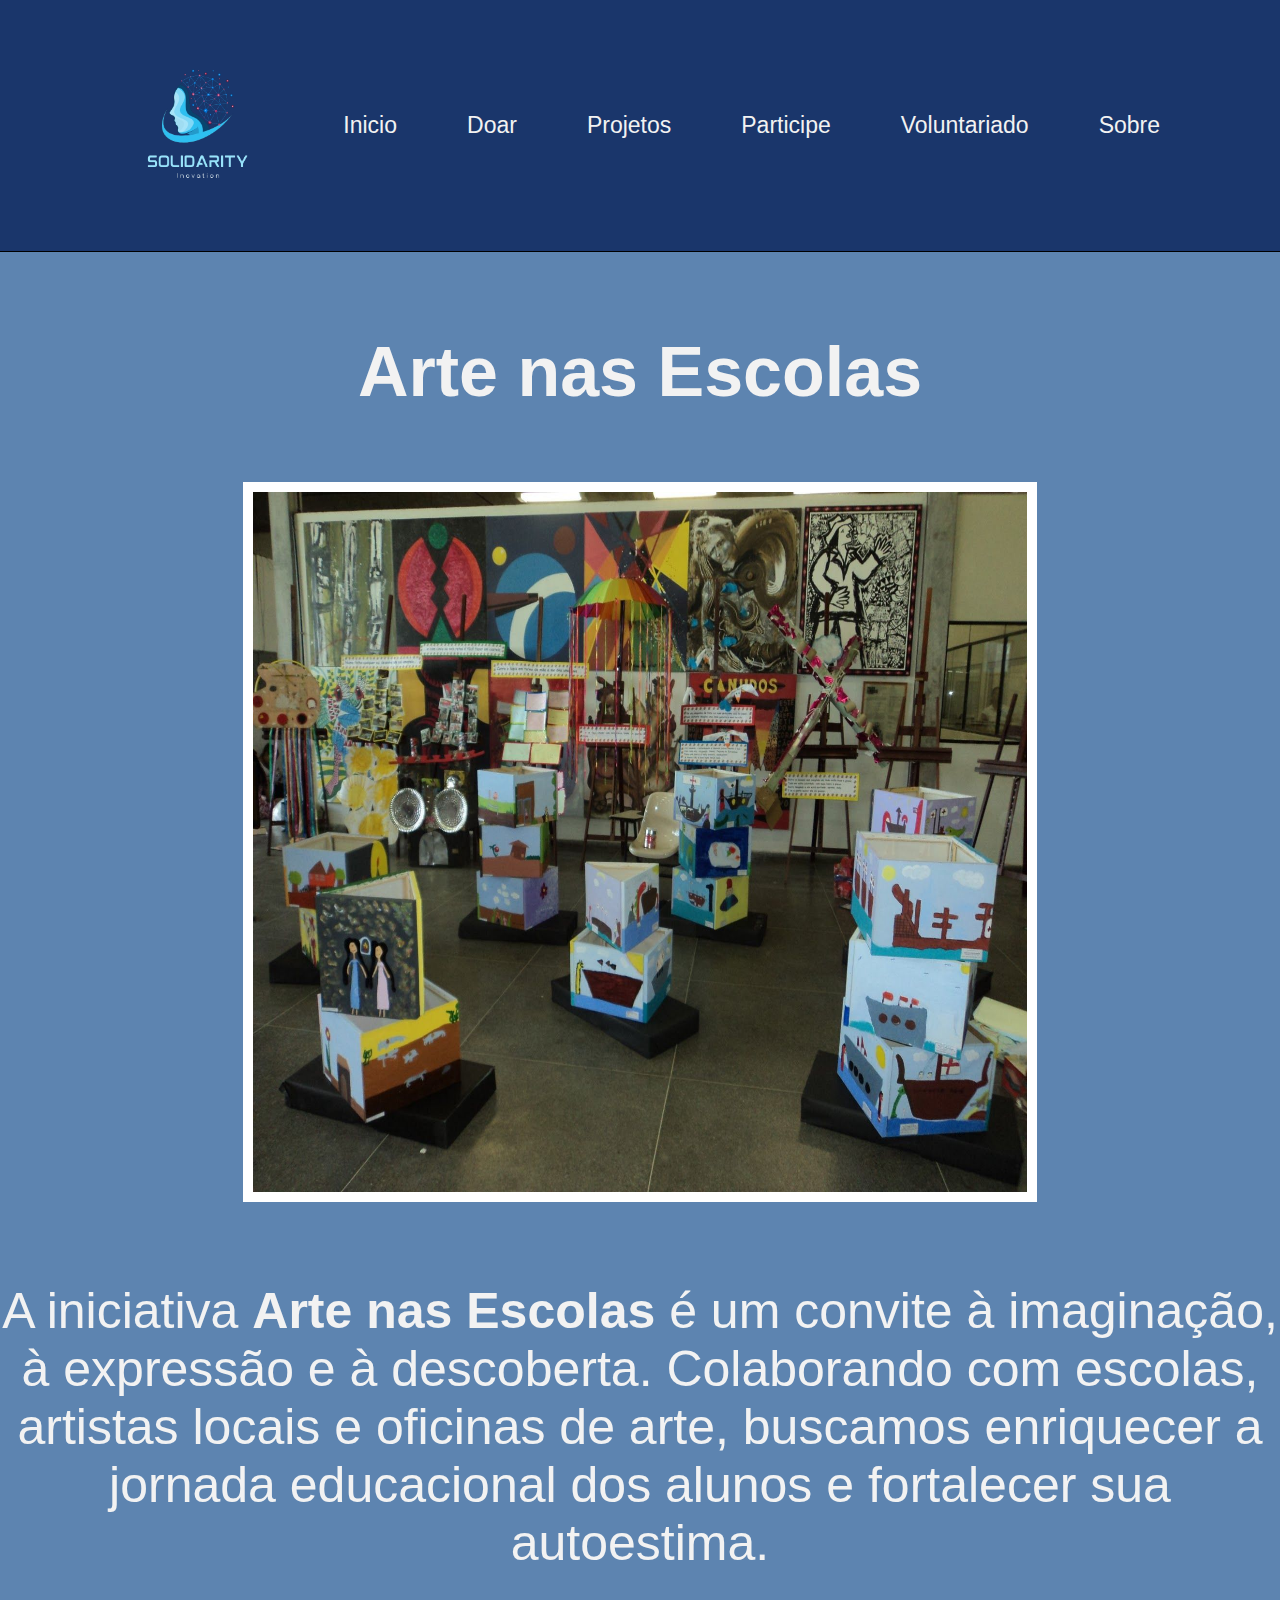
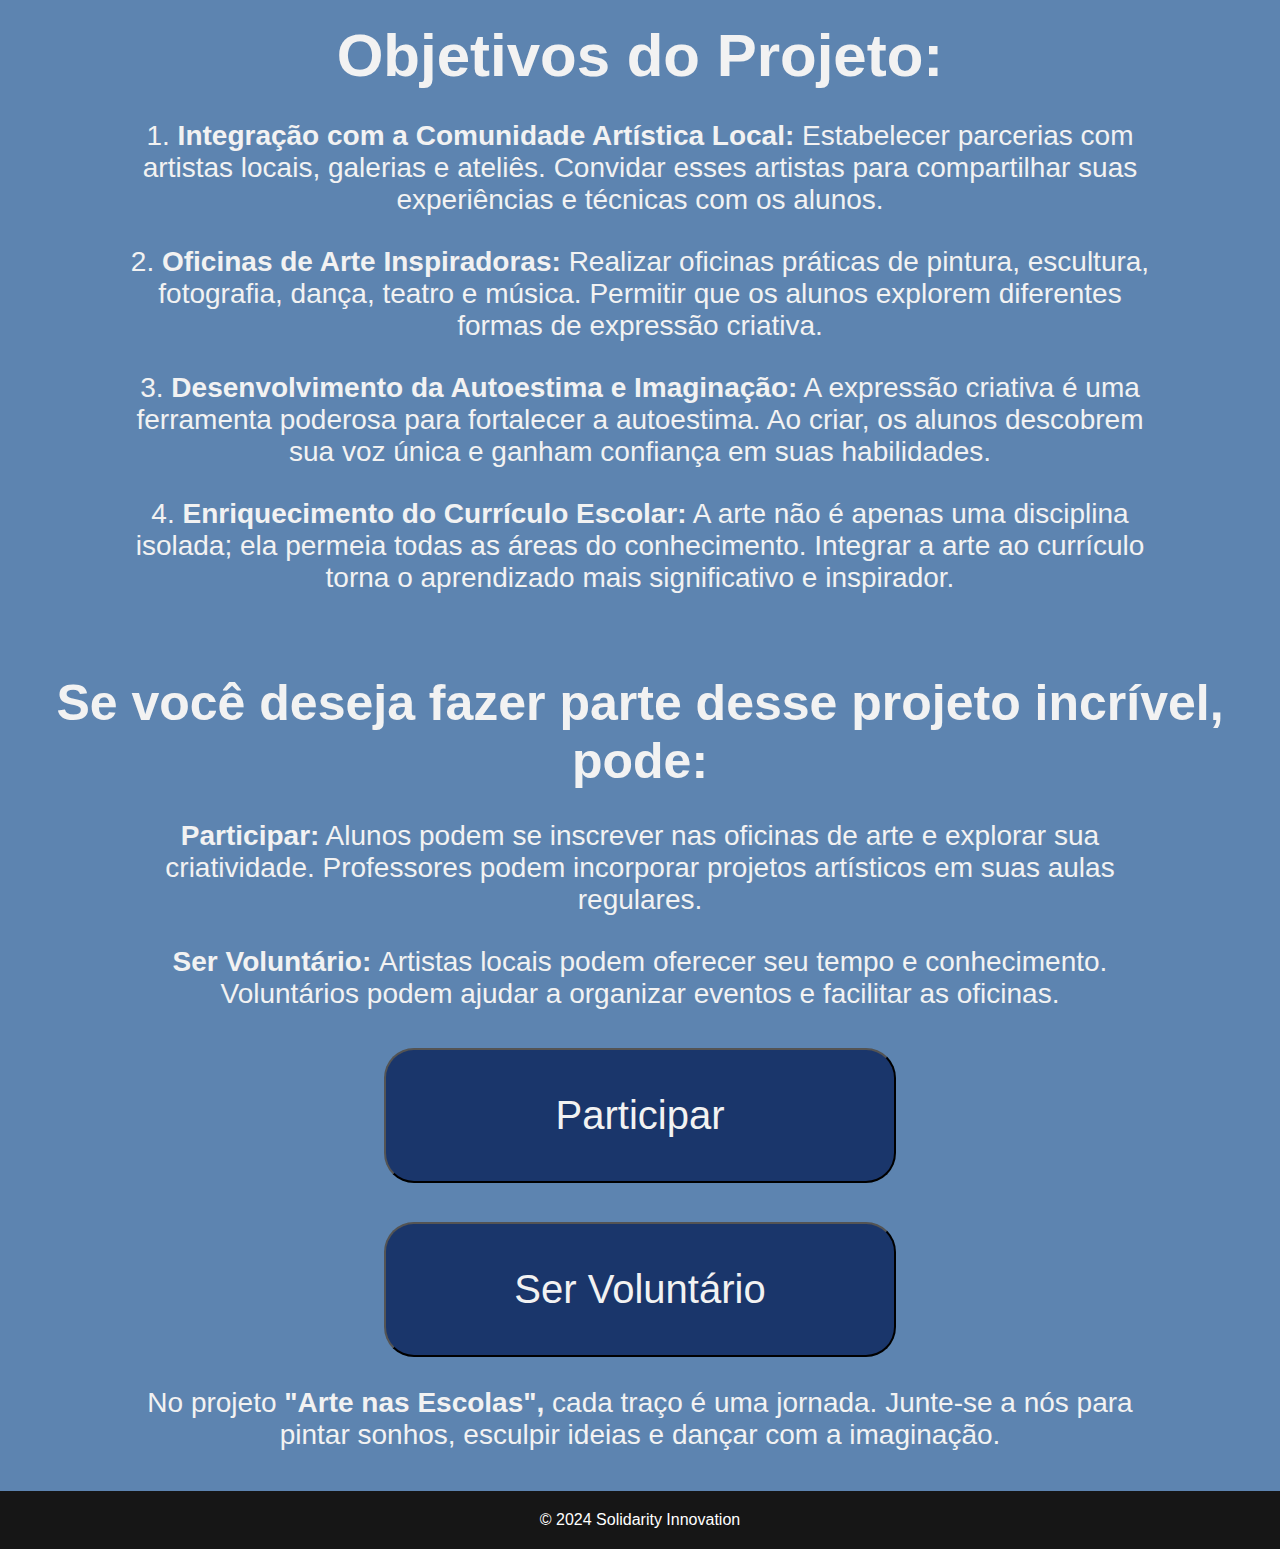
<file: arte.html>
<!DOCTYPE html>
<html lang="en">
<head>
    <meta charset="UTF-8">
    <meta name="viewport" content="width=device-width, initial-scale=1.0">
    <title>Solidarity Innovation</title>
    <link rel="icon" href="imagens/Solidarity.png">
    <link rel="stylesheet" href="style.css">
</head>
<body>
    <header>
        <img class="logo" src="imagens/Solidarity-removebg-preview.png" alt="Logo">
        <nav>
            <ul class="menu">
                <li><a href="index.html">Inicio</a></li>
                <li><a href="doar.html">Doar</a></li>
                <li><a href="projetos.html">Projetos</a></li>
                <li><a href="participe.html">Participe</a></li>
                <li><a href="voluntario.html">Voluntariado</a></li>
                <li><a href="sobre.html">Sobre</a></li>
            </ul>
        </nav>
    </header>
    <main>
        <div>
            <h1 class="titulo-principal"><strong>Arte nas Escolas</strong></h1>
            <img class="imagem-exemplo" src="imagens/arte-nas-escolas.jpg" alt="Arte nas Escolas">
            <p class="titulo-secundario">A iniciativa <strong>Arte nas Escolas</strong> é um convite à imaginação, à expressão e à descoberta. Colaborando com escolas, artistas locais e oficinas de arte, buscamos enriquecer a jornada educacional dos alunos e fortalecer sua autoestima.<p>
            <p class="terceiro-titulo"><strong>Objetivos do Projeto:</strong></p> 
            <p class="topicos">1. <strong>Integração com a Comunidade Artística Local:</strong> Estabelecer parcerias com artistas locais, galerias e ateliês. Convidar esses artistas para compartilhar suas experiências e técnicas com os alunos.</p>
            <p class="topicos">2. <strong>Oficinas de Arte Inspiradoras: </strong>Realizar oficinas práticas de pintura, escultura, fotografia, dança, teatro e música. Permitir que os alunos explorem diferentes formas de expressão criativa.</p>
            <p class="topicos">3. <strong>Desenvolvimento da Autoestima e Imaginação:</strong> A expressão criativa é uma ferramenta poderosa para fortalecer a autoestima. Ao criar, os alunos descobrem sua voz única e ganham confiança em suas habilidades.</p>
            <p class="topicos">4. <strong>Enriquecimento do Currículo Escolar:</strong> A arte não é apenas uma disciplina isolada; ela permeia todas as áreas do conhecimento. Integrar a arte ao currículo torna o aprendizado mais significativo e inspirador.</p>
            <h2 class="titulo-secundario">Se você deseja fazer parte desse projeto incrível, pode:</h2>
            <p class="topicos"><strong>Participar:</strong> Alunos podem se inscrever nas oficinas de arte e explorar sua criatividade. Professores podem incorporar projetos artísticos em suas aulas regulares.</p>
            <p class="topicos"><strong>Ser Voluntário: </strong>Artistas locais podem oferecer seu tempo e conhecimento. Voluntários podem ajudar a organizar eventos e facilitar as oficinas.</p>
            <button class="participar">Participar</button>
            <button class="voluntario">Ser Voluntário</button>
            <p class="topicos">No projeto<strong> "Arte nas Escolas", </strong> cada traço é uma jornada. Junte-se a nós para pintar sonhos, esculpir ideias e dançar com a imaginação.</p>
        </div>
    </main>
    <footer>
        <p>© 2024 Solidarity Innovation</p>
    </footer>
    <script src="scripts.js"></script>
</body>
</html>
</file>
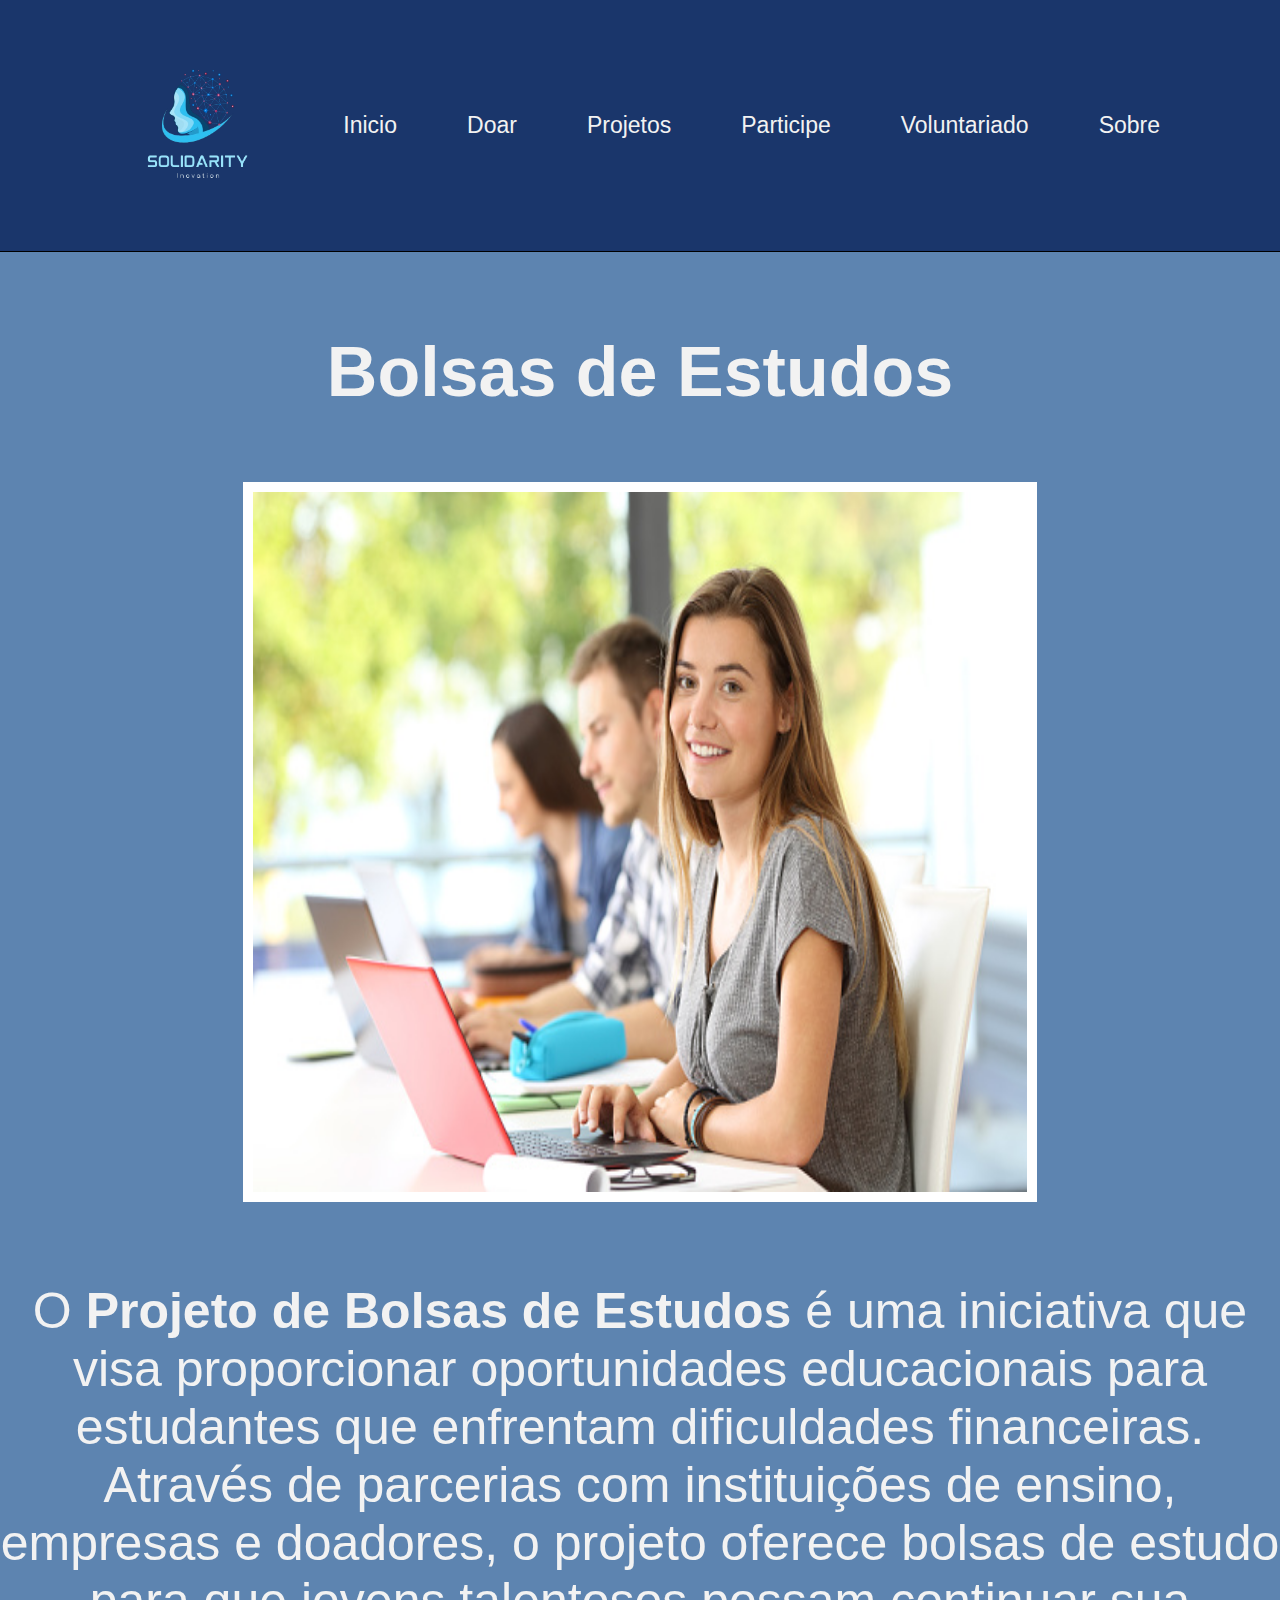
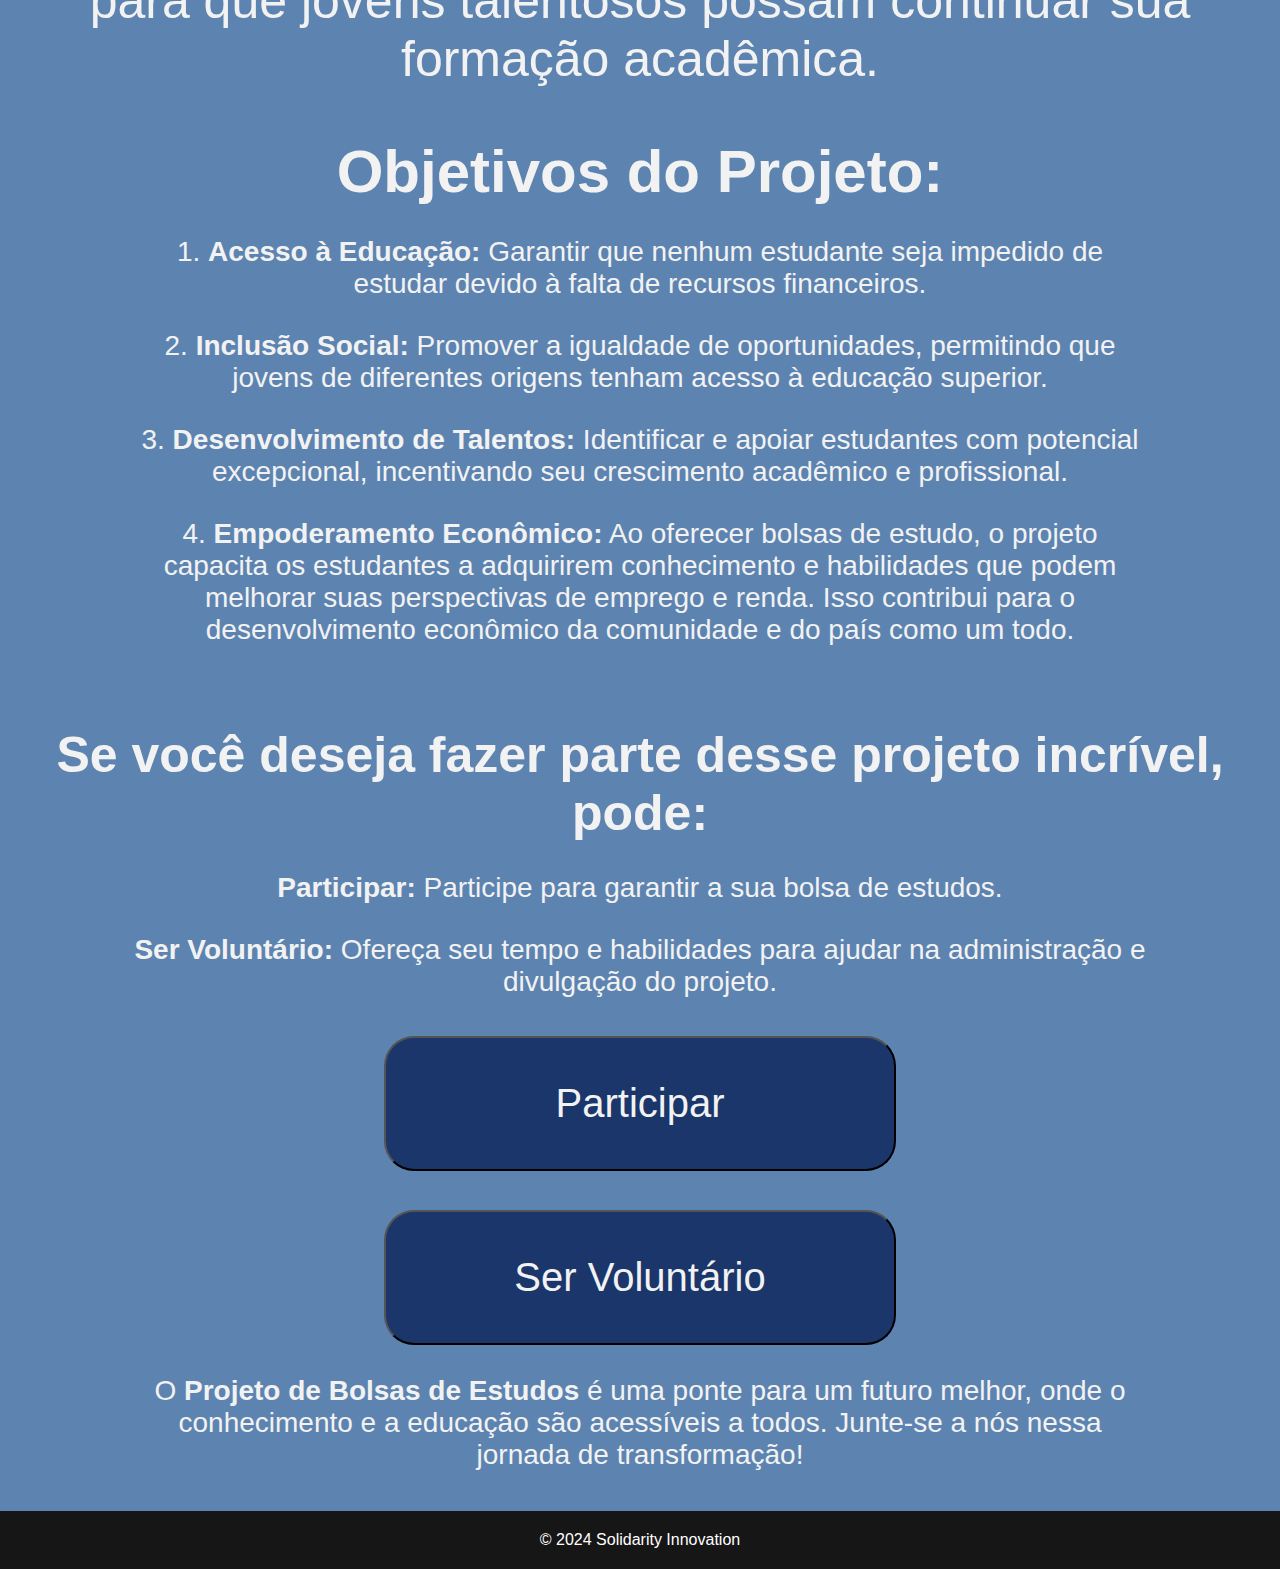
<file: bolsaEstudos.html>
<!DOCTYPE html>
<html lang="en">
<head>
    <meta charset="UTF-8">
    <meta name="viewport" content="width=device-width, initial-scale=1.0">
    <title>Solidarity Innovation</title>
    <link rel="icon" href="imagens/Solidarity.png">
    <link rel="stylesheet" href="style.css">
</head>
<body>
    <header>
        <img class="logo" src="imagens/Solidarity-removebg-preview.png" alt="Logo">
        <nav>
            <ul class="menu">
                <li><a href="index.html">Inicio</a></li>
                <li><a href="doar.html">Doar</a></li>
                <li><a href="projetos.html">Projetos</a></li>
                <li><a href="participe.html">Participe</a></li>
                <li><a href="voluntario.html">Voluntariado</a></li>
                <li><a href="sobre.html">Sobre</a></li>
            </ul>
        </nav>
    </header>
    <main>
        <div>
            <h1 class="titulo-principal"><strong>Bolsas de Estudos</strong></h1>
            <img class="imagem-exemplo" src="imagens/aluno-bolsa-de-estudos.jpg" alt="Projeto de Bolsa">
            <p class="titulo-secundario">O <strong>Projeto de Bolsas de Estudos</strong> é uma iniciativa que visa proporcionar oportunidades educacionais para estudantes que enfrentam dificuldades financeiras. Através de parcerias com instituições de ensino, empresas e doadores, o projeto oferece bolsas de estudo para que jovens talentosos possam continuar sua formação acadêmica.</p>
            <p class="terceiro-titulo"><strong>Objetivos do Projeto:</strong></p> 
            <p class="topicos">1. <strong>Acesso à Educação:</strong> Garantir que nenhum estudante seja impedido de estudar devido à falta de recursos financeiros.</p>
            <p class="topicos">2. <strong>Inclusão Social: </strong>Promover a igualdade de oportunidades, permitindo que jovens de diferentes origens tenham acesso à educação superior.</p>
            <p class="topicos">3. <strong>Desenvolvimento de Talentos:</strong> Identificar e apoiar estudantes com potencial excepcional, incentivando seu crescimento acadêmico e profissional.</p>
            <p class="topicos">4. <strong>Empoderamento Econômico:</strong> Ao oferecer bolsas de estudo, o projeto capacita os estudantes a adquirirem conhecimento e habilidades que podem melhorar suas perspectivas de emprego e renda. Isso contribui para o desenvolvimento econômico da comunidade e do país como um todo.</p>
            <h2 class="titulo-secundario">Se você deseja fazer parte desse projeto incrível, pode:</h2>
            <p class="topicos"><strong>Participar:</strong> Participe para garantir a sua bolsa de estudos.</p>
            <p class="topicos"><strong>Ser Voluntário: </strong>Ofereça seu tempo e habilidades para ajudar na administração e divulgação do projeto.</p>
            <button class="participar">Participar</button>
            <button class="voluntario">Ser Voluntário</button>
            <p class="topicos">O <strong>Projeto de Bolsas de Estudos</strong>  é uma ponte para um futuro melhor, onde o conhecimento e a educação são acessíveis a todos. Junte-se a nós nessa jornada de transformação!  </p>
        </div>
    </main>
    <footer>
        <p>© 2024 Solidarity Innovation</p>
    </footer>
    <script src="scripts.js"></script>
</body>
</html>
</file>
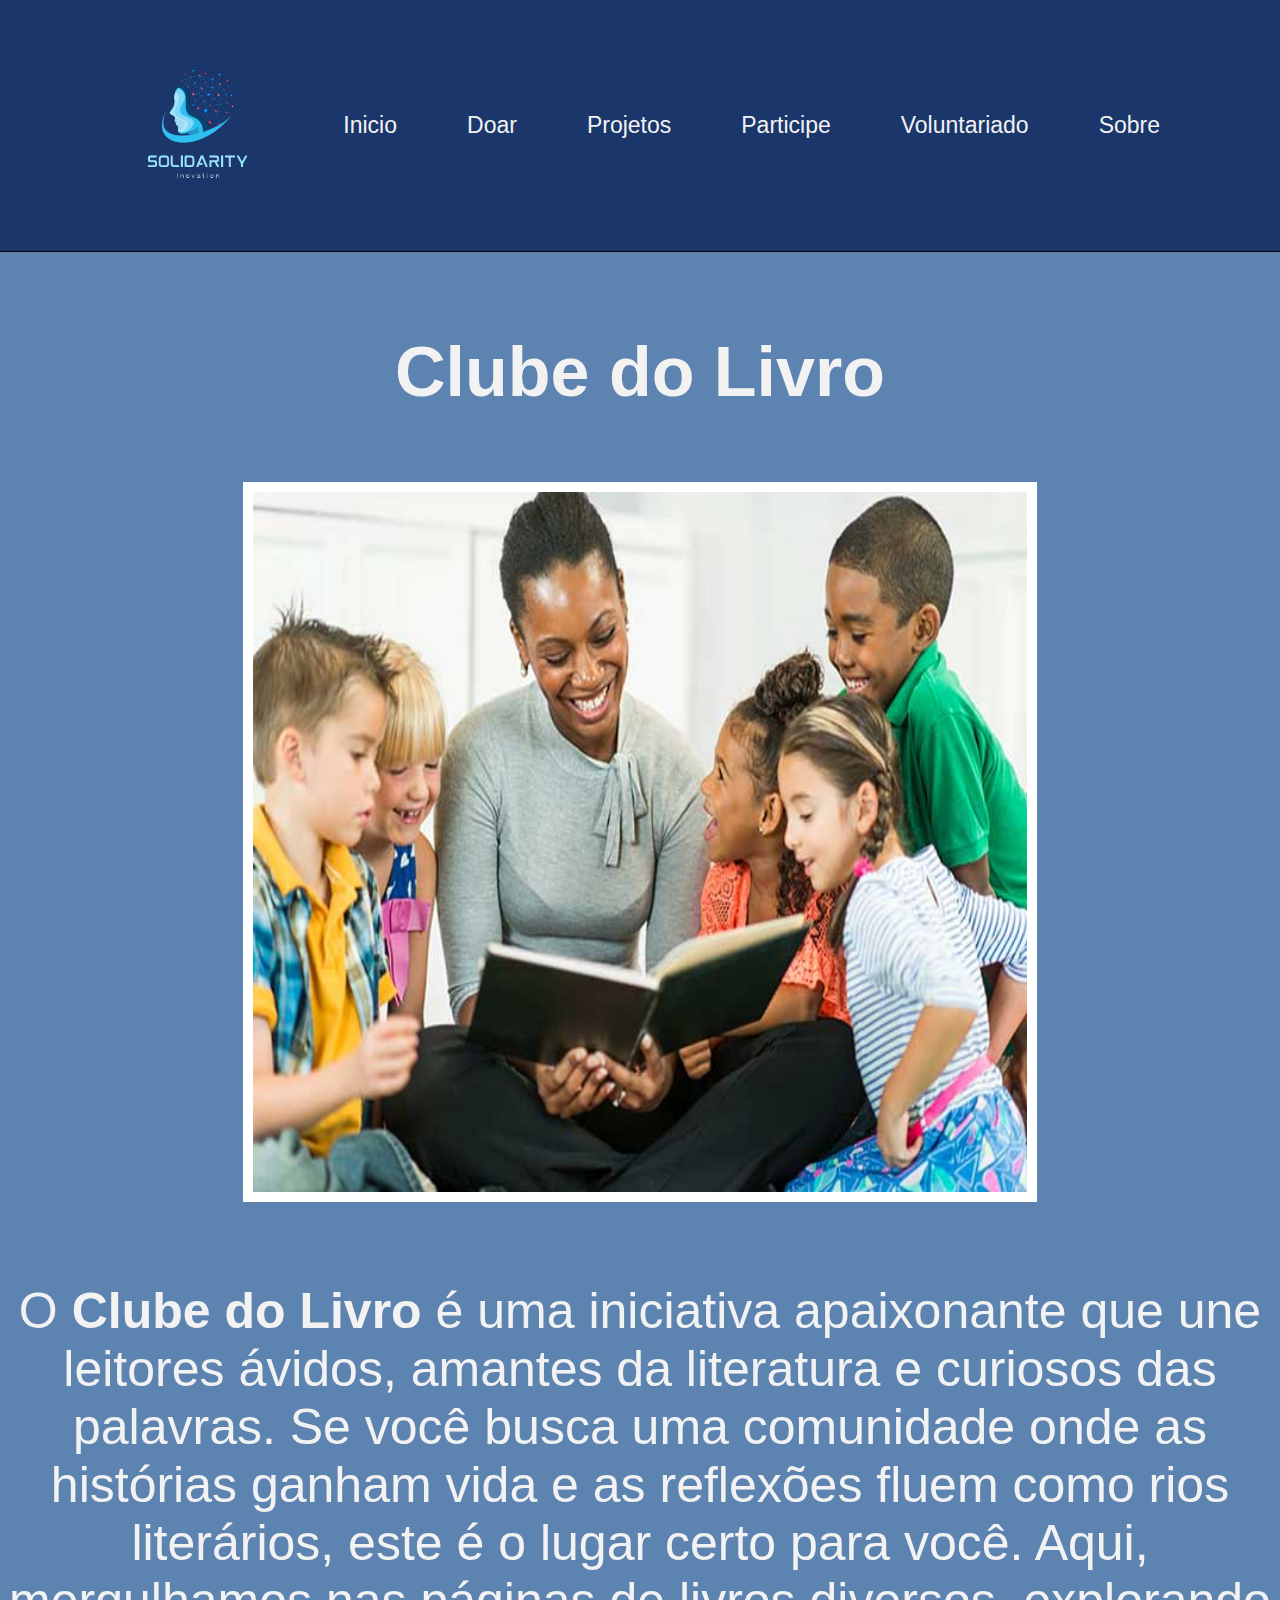
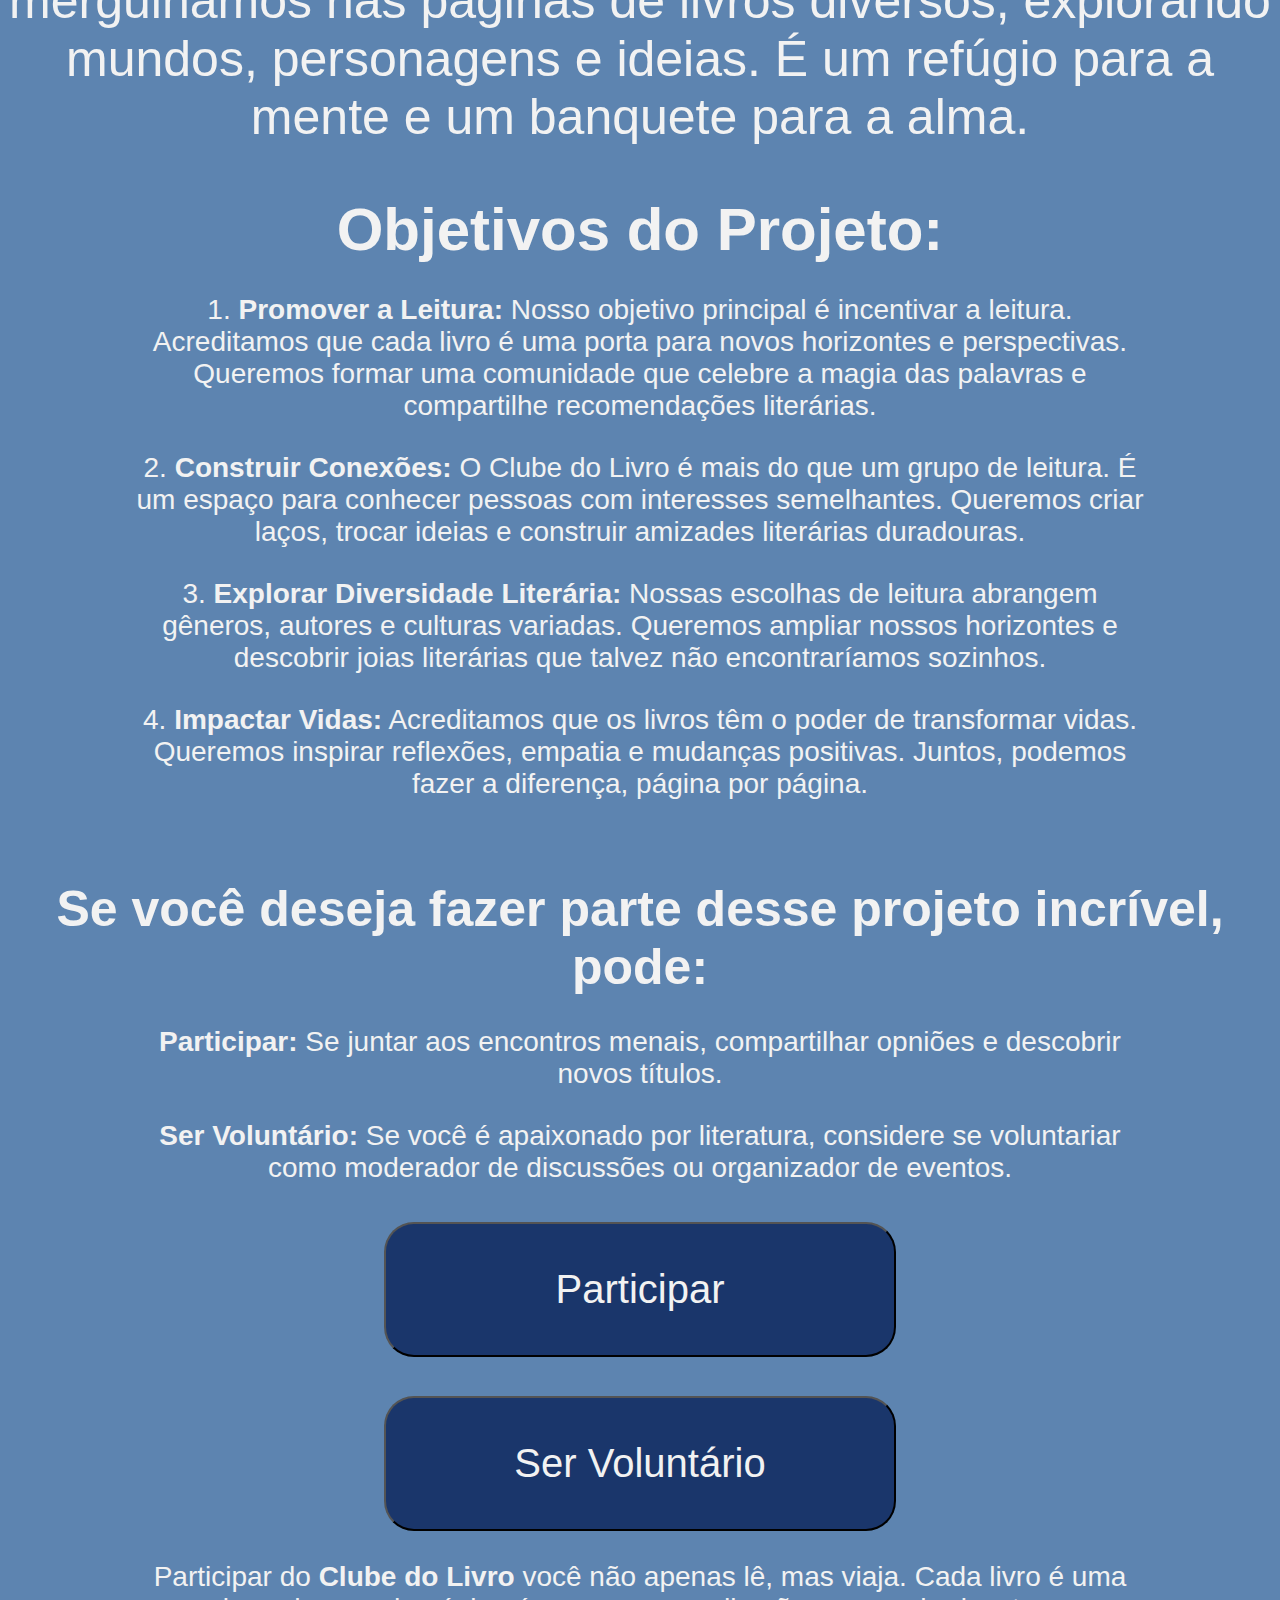
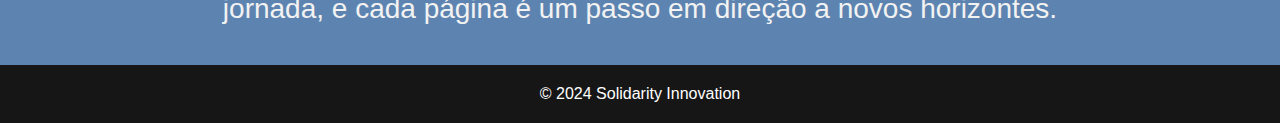
<file: clubeDoLivro.html>
<!DOCTYPE html>
<html lang="en">
<head>
    <meta charset="UTF-8">
    <meta name="viewport" content="width=device-width, initial-scale=1.0">
    <title>Solidarity Innovation</title>
    <link rel="icon" href="imagens/Solidarity.png">
    <link rel="stylesheet" href="style.css">
</head>
<body>
    <header>
        <img class="logo" src="imagens/Solidarity-removebg-preview.png" alt="Logo">
        <nav>
            <ul class="menu">
                <li><a href="index.html">Inicio</a></li>
                <li><a href="doar.html">Doar</a></li>
                <li><a href="projetos.html">Projetos</a></li>
                <li><a href="participe.html">Participe</a></li>
                <li><a href="voluntario.html">Voluntariado</a></li>
                <li><a href="sobre.html">Sobre</a></li>
            </ul>
        </nav>
    </header>
    <main>
        <div>
            <h1 class="titulo-principal"><strong>Clube do Livro</strong></h1>
            <img class="imagem-exemplo" src="imagens/clube-do-livro-imagem.jpg" alt="Clube do Livro">
            <p class="titulo-secundario">O <strong>Clube do Livro</strong> é uma iniciativa apaixonante que une leitores ávidos, amantes da literatura e curiosos das palavras. Se você busca uma comunidade onde as histórias ganham vida e as reflexões fluem como rios literários, este é o lugar certo para você. Aqui, mergulhamos nas páginas de livros diversos, explorando mundos, personagens e ideias. É um refúgio para a mente e um banquete para a alma.<p>
            <p class="terceiro-titulo"><strong>Objetivos do Projeto:</strong></p> 
            <p class="topicos">1. <strong>Promover a Leitura:</strong> Nosso objetivo principal é incentivar a leitura. Acreditamos que cada livro é uma porta para novos horizontes e perspectivas. Queremos formar uma comunidade que celebre a magia das palavras e compartilhe recomendações literárias.</p>
            <p class="topicos">2. <strong>Construir Conexões: </strong>O Clube do Livro é mais do que um grupo de leitura. É um espaço para conhecer pessoas com interesses semelhantes. Queremos criar laços, trocar ideias e construir amizades literárias duradouras.</p>
            <p class="topicos">3. <strong>Explorar Diversidade Literária:</strong> Nossas escolhas de leitura abrangem gêneros, autores e culturas variadas. Queremos ampliar nossos horizontes e descobrir joias literárias que talvez não encontraríamos sozinhos.</p>
            <p class="topicos">4. <strong>Impactar Vidas:</strong> Acreditamos que os livros têm o poder de transformar vidas. Queremos inspirar reflexões, empatia e mudanças positivas. Juntos, podemos fazer a diferença, página por página.</p>
            <h2 class="titulo-secundario">Se você deseja fazer parte desse projeto incrível, pode:</h2>
            <p class="topicos"><strong>Participar:</strong> Se juntar aos encontros menais, compartilhar opniões e descobrir novos títulos.</p>
            <p class="topicos"><strong>Ser Voluntário: </strong>Se você é apaixonado por literatura, considere se voluntariar como moderador de discussões ou organizador de eventos. </p>
            <button class="participar">Participar</button>
            <button class="voluntario">Ser Voluntário</button>
            <p class="topicos">Participar do<strong> Clube do Livro </strong>você não apenas lê, mas viaja. Cada livro é uma jornada, e cada página é um passo em direção a novos horizontes. </p>
        </div>
    </main>
    <footer>
        <p>© 2024 Solidarity Innovation</p>
    </footer>
    <script src="scripts.js"></script>
</body>
</html>
</file>
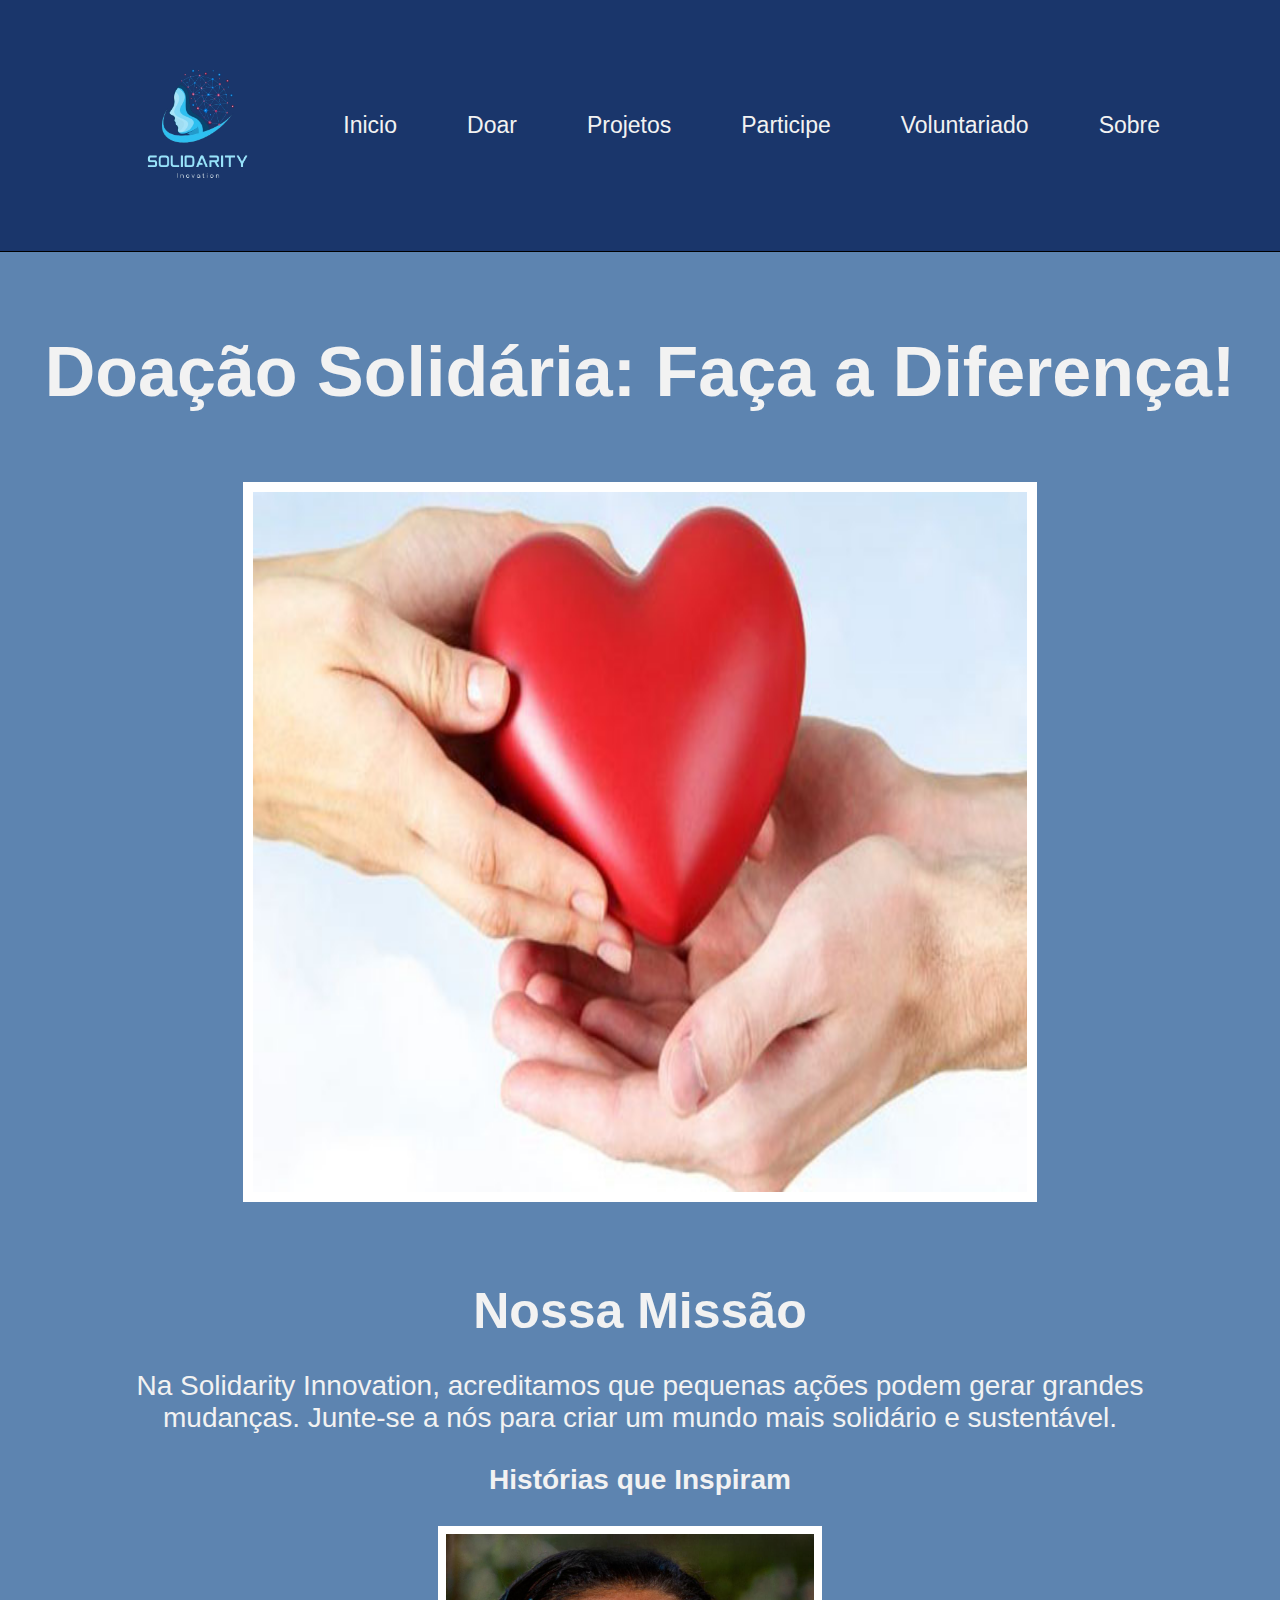
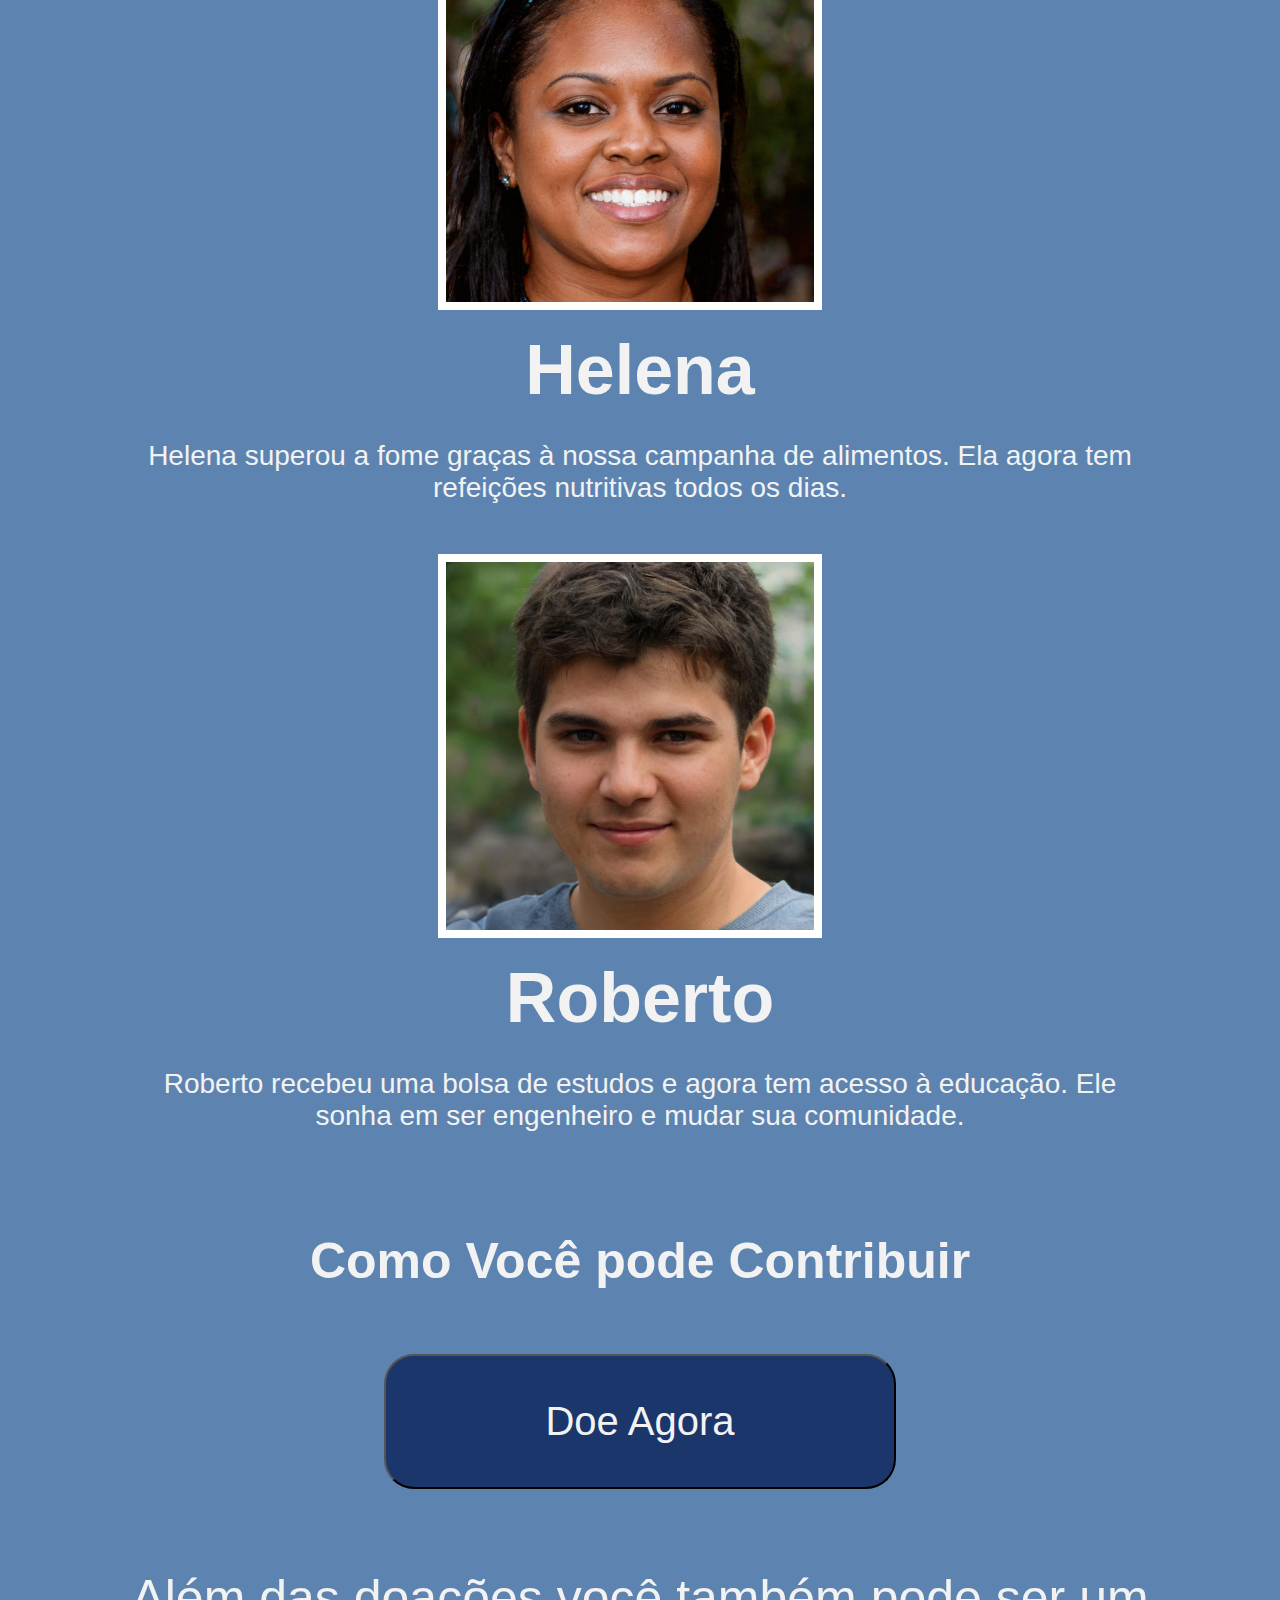
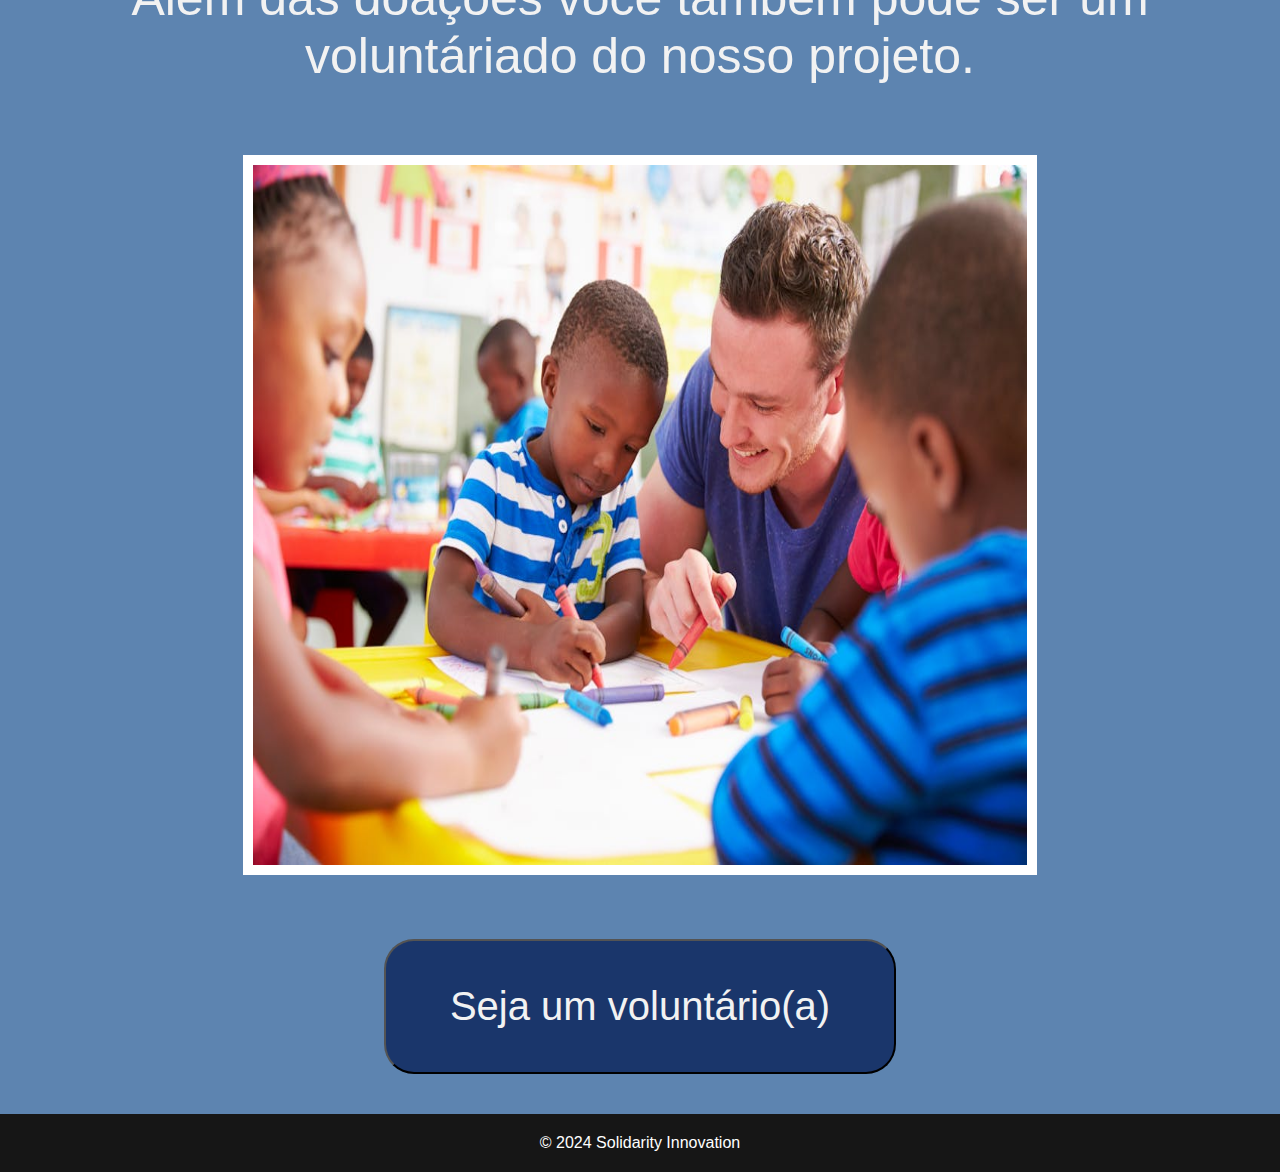
<file: doar.html>
<!DOCTYPE html>
<html lang="en">
<head>
    <meta charset="UTF-8">
    <meta name="viewport" content="width=device-width, initial-scale=1.0">
    <title>Solidarity Innovation</title>
    <link rel="icon" href="imagens/Solidarity.png">
    <link rel="stylesheet" href="style.css">
</head>
<body>
    <header>
        <img class="logo" src="imagens/Solidarity-removebg-preview.png" alt="Logo">
        <nav>
            <ul class="menu">
                <li><a href="index.html">Inicio</a></li>
                <li><a href="doar.html">Doar</a></li>
                <li><a href="projetos.html">Projetos</a></li>
                <li><a href="participe.html">Participe</a></li>
                <li><a href="voluntario.html">Voluntariado</a></li>
                <li><a href="sobre.html">Sobre</a></li>
            </ul>
        </nav>
    </header>
    <main>
       <div>
            <h1 class="titulo-principal"><strong>Doação Solidária: Faça a Diferença!</strong></h1>
            <img class="imagem-exemplo" src="imagens/doando-amor.jpg" alt="Pessoa fazendo Doação">
       </div>
       <div>
            <h2 class="titulo-secundario"><strong>Nossa Missão</strong></h2>
            <p class="topicos">Na Solidarity Innovation, acreditamos que pequenas ações podem gerar grandes mudanças. Junte-se a nós para criar um mundo mais solidário e sustentável.</p>
            <h2 class="topicos"><strong>Histórias que Inspiram</strong></h2>
       </div>
       <div class="historias">
            <img class="helena" src="imagens/snapedit_1711854566893.jpg" alt="Mulher Sorrindo" onclick="mostrarTexto()">
            <div class="nome-historia">
                <h3 class="titulo-principal">Helena</h3>
                <p class="topicos">Helena superou a fome graças à nossa campanha de alimentos. Ela agora tem refeições nutritivas todos os dias.</p>
            </div>
        </div>
        <div class="historias">
            <img class="roberto" src="imagens/snapedit_1711854606197.jpg" alt="Homem Sorrindo" onclick="mostrarTexto()">
            <div class="nome-historia">
                <h3 class="titulo-principal">Roberto</h3>
                <p class="topicos">Roberto recebeu uma bolsa de estudos e agora tem acesso à educação. Ele sonha em ser engenheiro e mudar sua comunidade.</p>
            </div>
        </div>
       <div>
            <h2 class="titulo-secundario"><strong>Como Você pode Contribuir</strong></h2>
            <button class="botao-doar" onclick="solicitarDoacao()">
                Doe Agora
            </button>
            <p class="titulo-secundario">Além das doações você também pode ser um voluntáriado do nosso projeto.</p>
            <img class="imagem-exemplo" src="imagens/ajuda-voluntaria.jpg" alt="Ajuda voluntária">

            <button class="botao-doar"><a href="voluntario.html">
                Seja um voluntário(a)
            </a></button>
       </div>
    </main>
    <footer>
        <p>© 2024 Solidarity Innovation</p>
    </footer>
    <script src="scripts.js"></script>
</body>
</html>
</file>
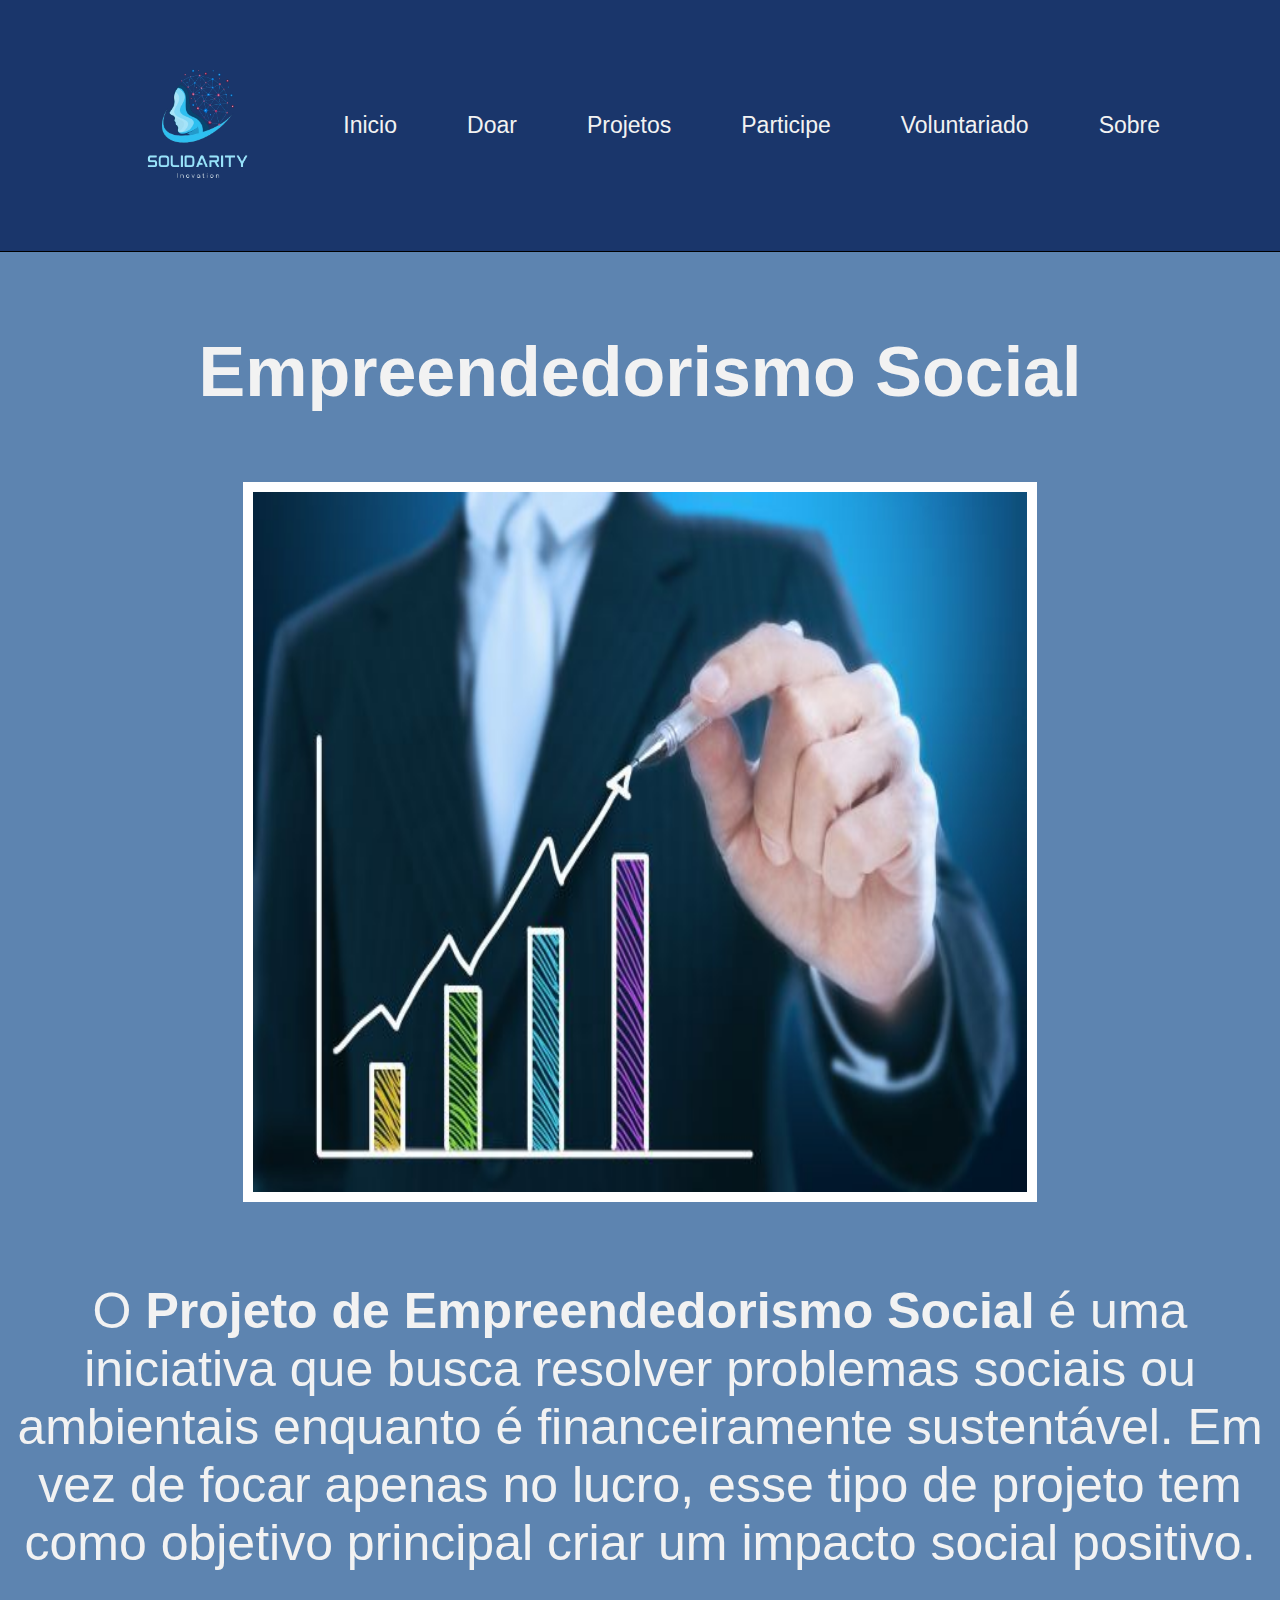
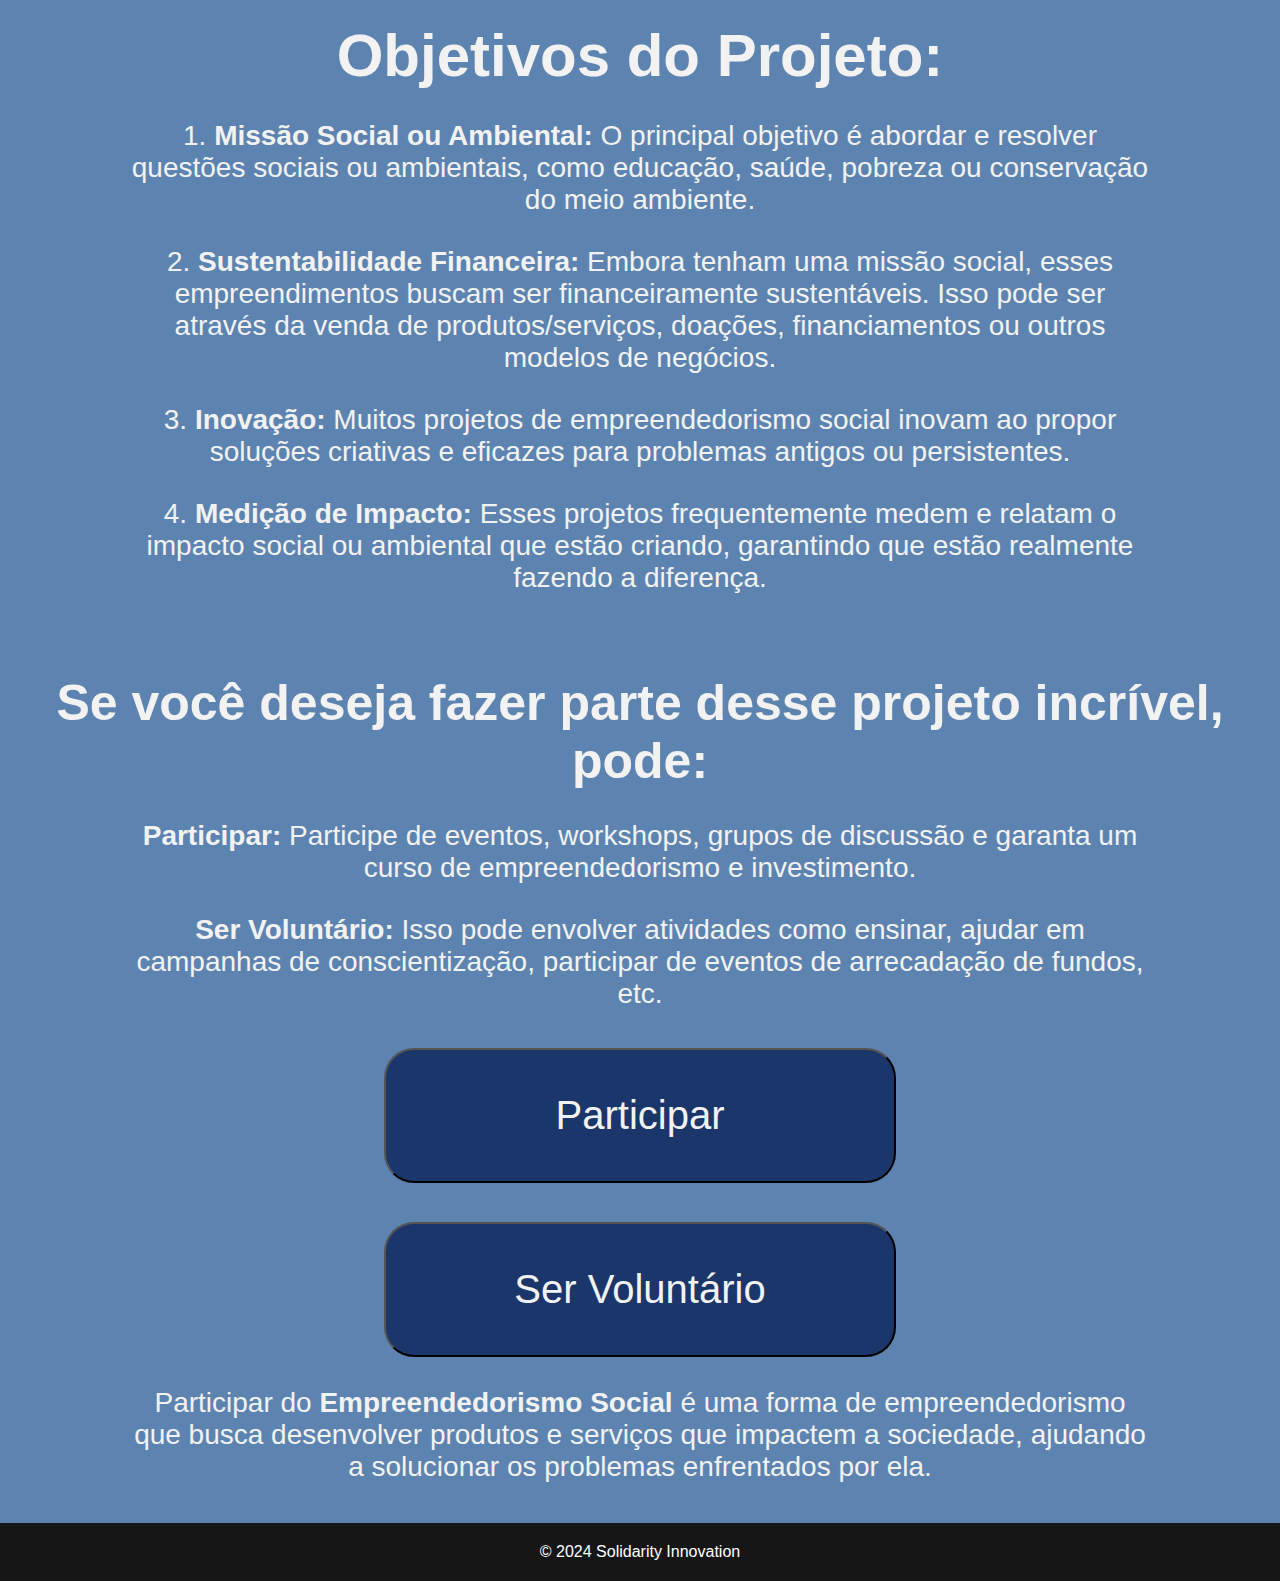
<file: empreendedorismo.html>
<!DOCTYPE html>
<html lang="en">
<head>
    <meta charset="UTF-8">
    <meta name="viewport" content="width=device-width, initial-scale=1.0">
    <title>Solidarity Innovation</title>
    <link rel="icon" href="imagens/Solidarity.png">
    <link rel="stylesheet" href="style.css">
</head>
<body>
    <header>
        <img class="logo" src="imagens/Solidarity-removebg-preview.png" alt="Logo">
        <nav>
            <ul class="menu">
                <li><a href="index.html">Inicio</a></li>
                <li><a href="doar.html">Doar</a></li>
                <li><a href="projetos.html">Projetos</a></li>
                <li><a href="participe.html">Participe</a></li>
                <li><a href="voluntario.html">Voluntariado</a></li>
                <li><a href="sobre.html">Sobre</a></li>
            </ul>
        </nav>
    </header>
    <main>
        <div>
            <h1 class="titulo-principal"><strong>Empreendedorismo Social</strong></h1>
            <img class="imagem-exemplo" src="imagens/empreendedor-grafico.jpg" alt="Empreendedorismo    ">
            <p class="titulo-secundario">O <strong>Projeto de Empreendedorismo Social</strong> é uma iniciativa que busca resolver problemas sociais ou ambientais enquanto é financeiramente sustentável. Em vez de focar apenas no lucro, esse tipo de projeto tem como objetivo principal criar um impacto social positivo.<p>
            <p class="terceiro-titulo"><strong>Objetivos do Projeto:</strong></p> 
            <p class="topicos">1. <strong>Missão Social ou Ambiental:</strong> O principal objetivo é abordar e resolver questões sociais ou ambientais, como educação, saúde, pobreza ou conservação do meio ambiente.</p>
            <p class="topicos">2. <strong>Sustentabilidade Financeira: </strong>Embora tenham uma missão social, esses empreendimentos buscam ser financeiramente sustentáveis. Isso pode ser através da venda de produtos/serviços, doações, financiamentos ou outros modelos de negócios.</p>
            <p class="topicos">3. <strong>Inovação:</strong> Muitos projetos de empreendedorismo social inovam ao propor soluções criativas e eficazes para problemas antigos ou persistentes.</p>
            <p class="topicos">4. <strong>Medição de Impacto:</strong> Esses projetos frequentemente medem e relatam o impacto social ou ambiental que estão criando, garantindo que estão realmente fazendo a diferença.</p>
            <h2 class="titulo-secundario">Se você deseja fazer parte desse projeto incrível, pode:</h2>
            <p class="topicos"><strong>Participar:</strong> Participe de eventos, workshops, grupos de discussão e garanta um curso de empreendedorismo e investimento.</p>
            <p class="topicos"><strong>Ser Voluntário: </strong> Isso pode envolver atividades como ensinar, ajudar em campanhas de conscientização, participar de eventos de arrecadação de fundos, etc.</p>
            <button class="participar">Participar</button>
            <button class="voluntario">Ser Voluntário</button>
            <p class="topicos">Participar do<strong> Empreendedorismo Social </strong>é uma forma de empreendedorismo que busca desenvolver produtos e serviços que impactem a sociedade, ajudando a solucionar os problemas enfrentados por ela. </p>
        </div>
    </main>
    <footer>
        <p>© 2024 Solidarity Innovation</p>
    </footer>
    <script src="scripts.js"></script>
</body>
</html>
</file>
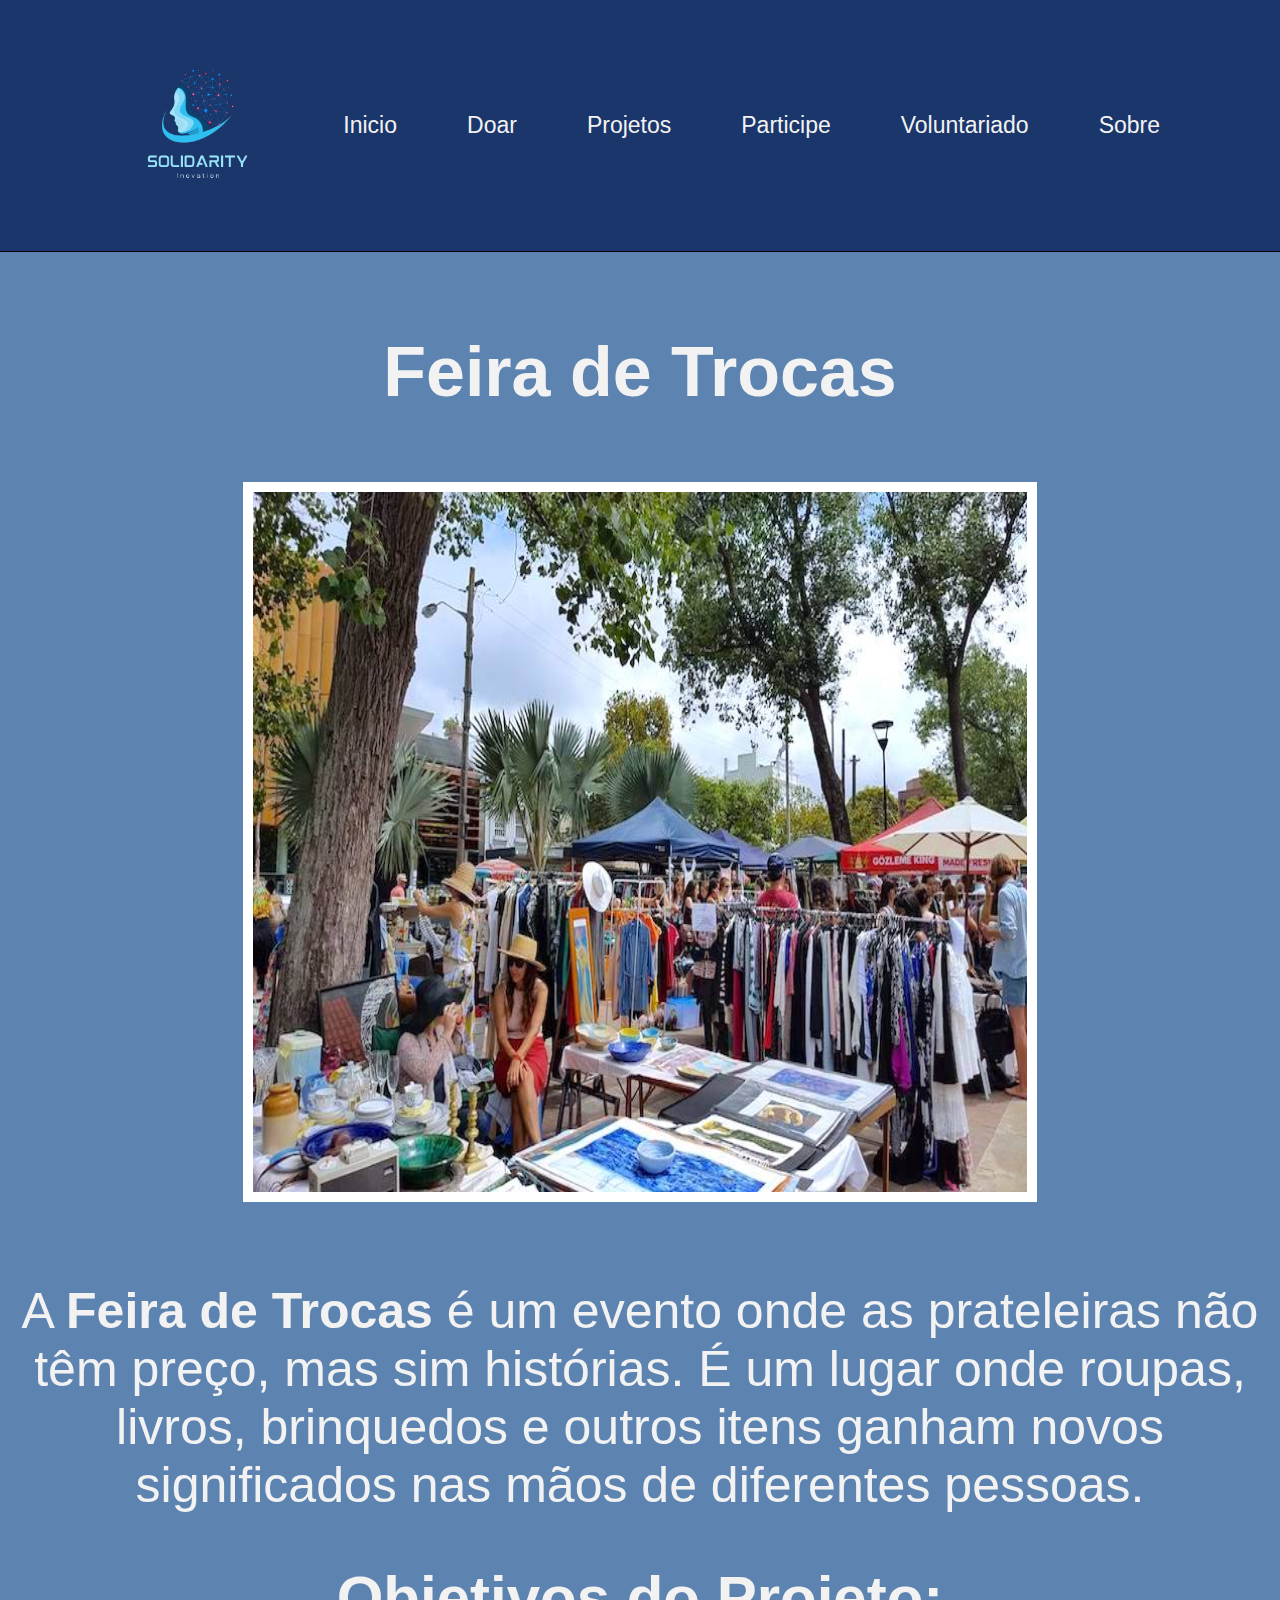
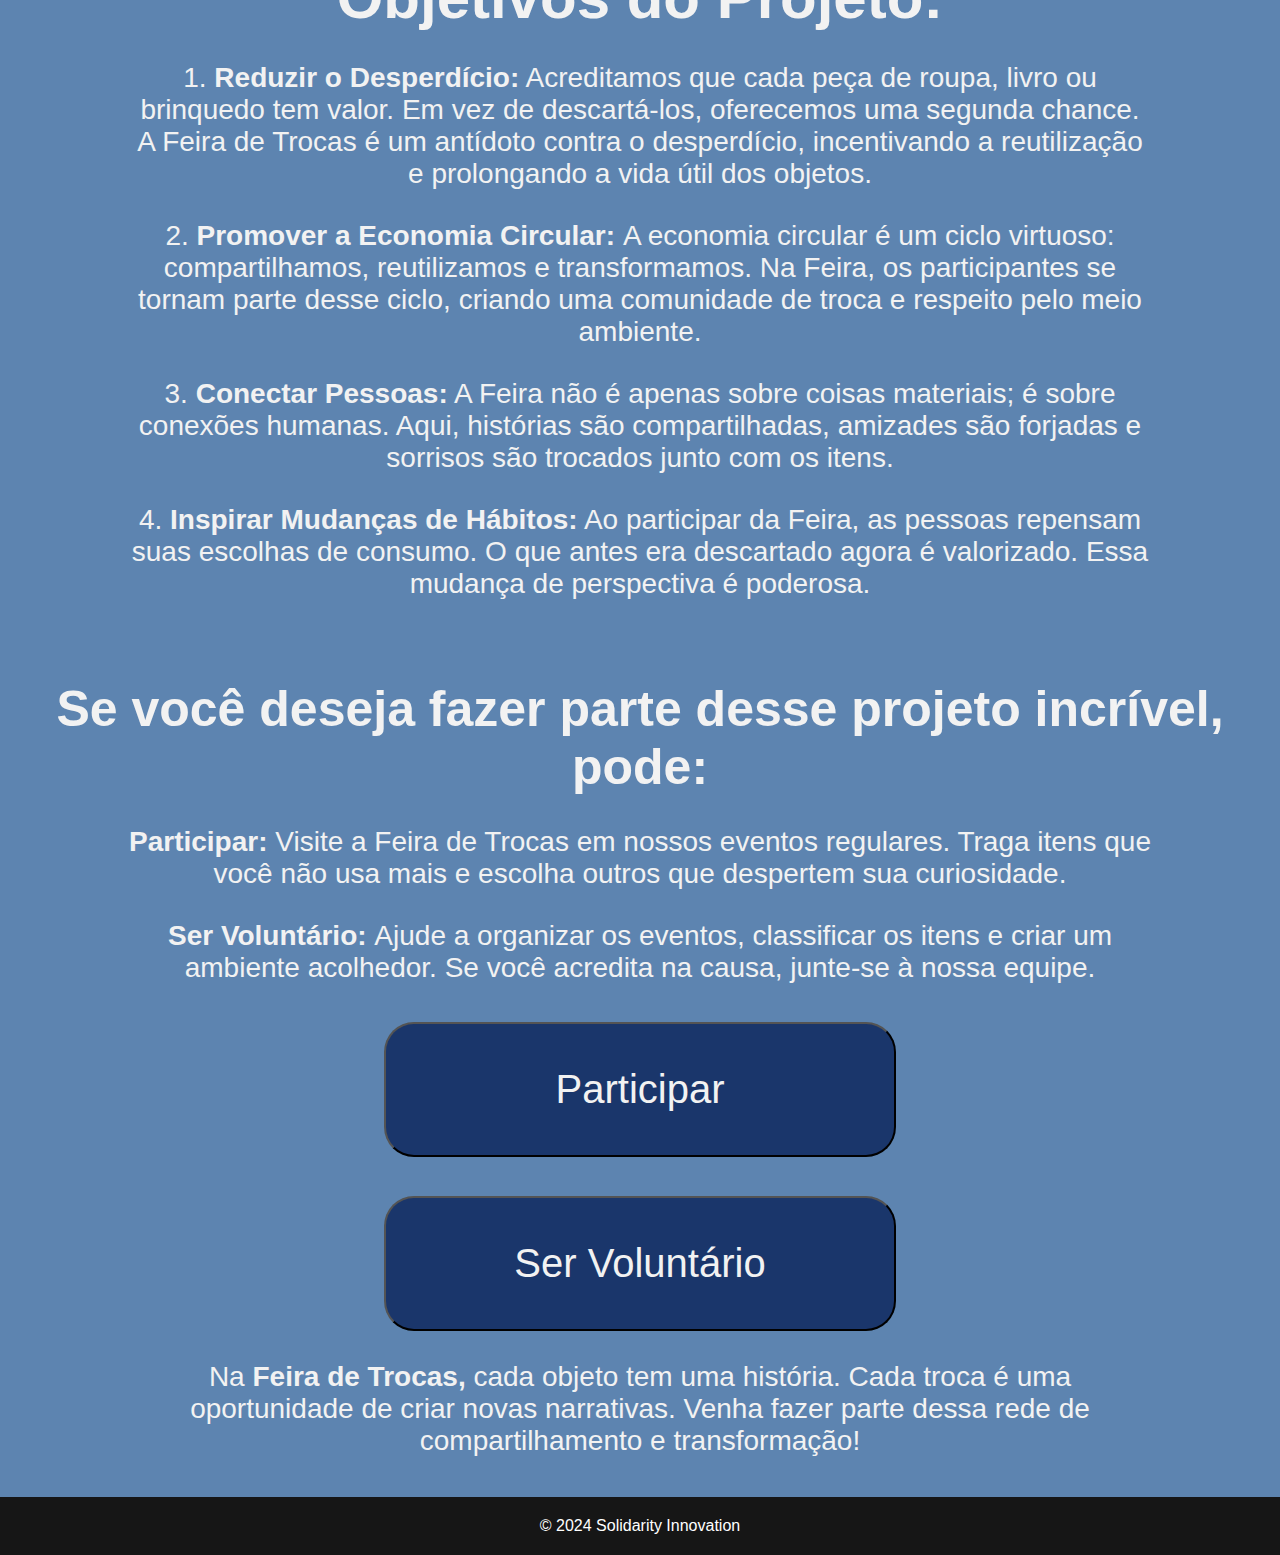
<file: feirasDeTrocas.html>
<!DOCTYPE html>
<html lang="en">
<head>
    <meta charset="UTF-8">
    <meta name="viewport" content="width=device-width, initial-scale=1.0">
    <title>Solidarity Innovation</title>
    <link rel="icon" href="imagens/Solidarity.png">
    <link rel="stylesheet" href="style.css">
</head>
<body>
    <header>
        <img class="logo" src="imagens/Solidarity-removebg-preview.png" alt="Logo">
        <nav>
            <ul class="menu">
                <li><a href="index.html">Inicio</a></li>
                <li><a href="doar.html">Doar</a></li>
                <li><a href="projetos.html">Projetos</a></li>
                <li><a href="participe.html">Participe</a></li>
                <li><a href="voluntario.html">Voluntariado</a></li>
                <li><a href="sobre.html">Sobre</a></li>
            </ul>
        </nav>
    </header>
    <main>
        <div>
            <h1 class="titulo-principal"><strong>Feira de Trocas</strong></h1>
            <img class="imagem-exemplo" src="imagens/feira-de-trocas.jpg" alt="Feira de Trocas">
            <p class="titulo-secundario">A <strong>Feira de Trocas</strong> é um evento onde as prateleiras não têm preço, mas sim histórias. É um lugar onde roupas, livros, brinquedos e outros itens ganham novos significados nas mãos de diferentes pessoas.<p>
            <p class="terceiro-titulo"><strong>Objetivos do Projeto:</strong></p> 
            <p class="topicos">1. <strong>Reduzir o Desperdício:</strong> Acreditamos que cada peça de roupa, livro ou brinquedo tem valor. Em vez de descartá-los, oferecemos uma segunda chance. A Feira de Trocas é um antídoto contra o desperdício, incentivando a reutilização e prolongando a vida útil dos objetos.</p>
            <p class="topicos">2. <strong>Promover a Economia Circular: </strong>A economia circular é um ciclo virtuoso: compartilhamos, reutilizamos e transformamos. Na Feira, os participantes se tornam parte desse ciclo, criando uma comunidade de troca e respeito pelo meio ambiente.</p>
            <p class="topicos">3. <strong>Conectar Pessoas:</strong> A Feira não é apenas sobre coisas materiais; é sobre conexões humanas. Aqui, histórias são compartilhadas, amizades são forjadas e sorrisos são trocados junto com os itens.</p>
            <p class="topicos">4. <strong>Inspirar Mudanças de Hábitos:</strong> Ao participar da Feira, as pessoas repensam suas escolhas de consumo. O que antes era descartado agora é valorizado. Essa mudança de perspectiva é poderosa.</p>
            <h2 class="titulo-secundario">Se você deseja fazer parte desse projeto incrível, pode:</h2>
            <p class="topicos"><strong>Participar:</strong> Visite a Feira de Trocas em nossos eventos regulares. Traga itens que você não usa mais e escolha outros que despertem sua curiosidade.</p>
            <p class="topicos"><strong>Ser Voluntário: </strong>Ajude a organizar os eventos, classificar os itens e criar um ambiente acolhedor. Se você acredita na causa, junte-se à nossa equipe.</p>
            <button class="participar">Participar</button>
            <button class="voluntario">Ser Voluntário</button>
            <p class="topicos">Na<strong> Feira de Trocas, </strong>cada objeto tem uma história. Cada troca é uma oportunidade de criar novas narrativas. Venha fazer parte dessa rede de compartilhamento e transformação!</p>
        </div>
    </main>
    <footer>
        <p>© 2024 Solidarity Innovation</p>
    </footer>
    <script src="scripts.js"></script>
</body>
</html>
</file>
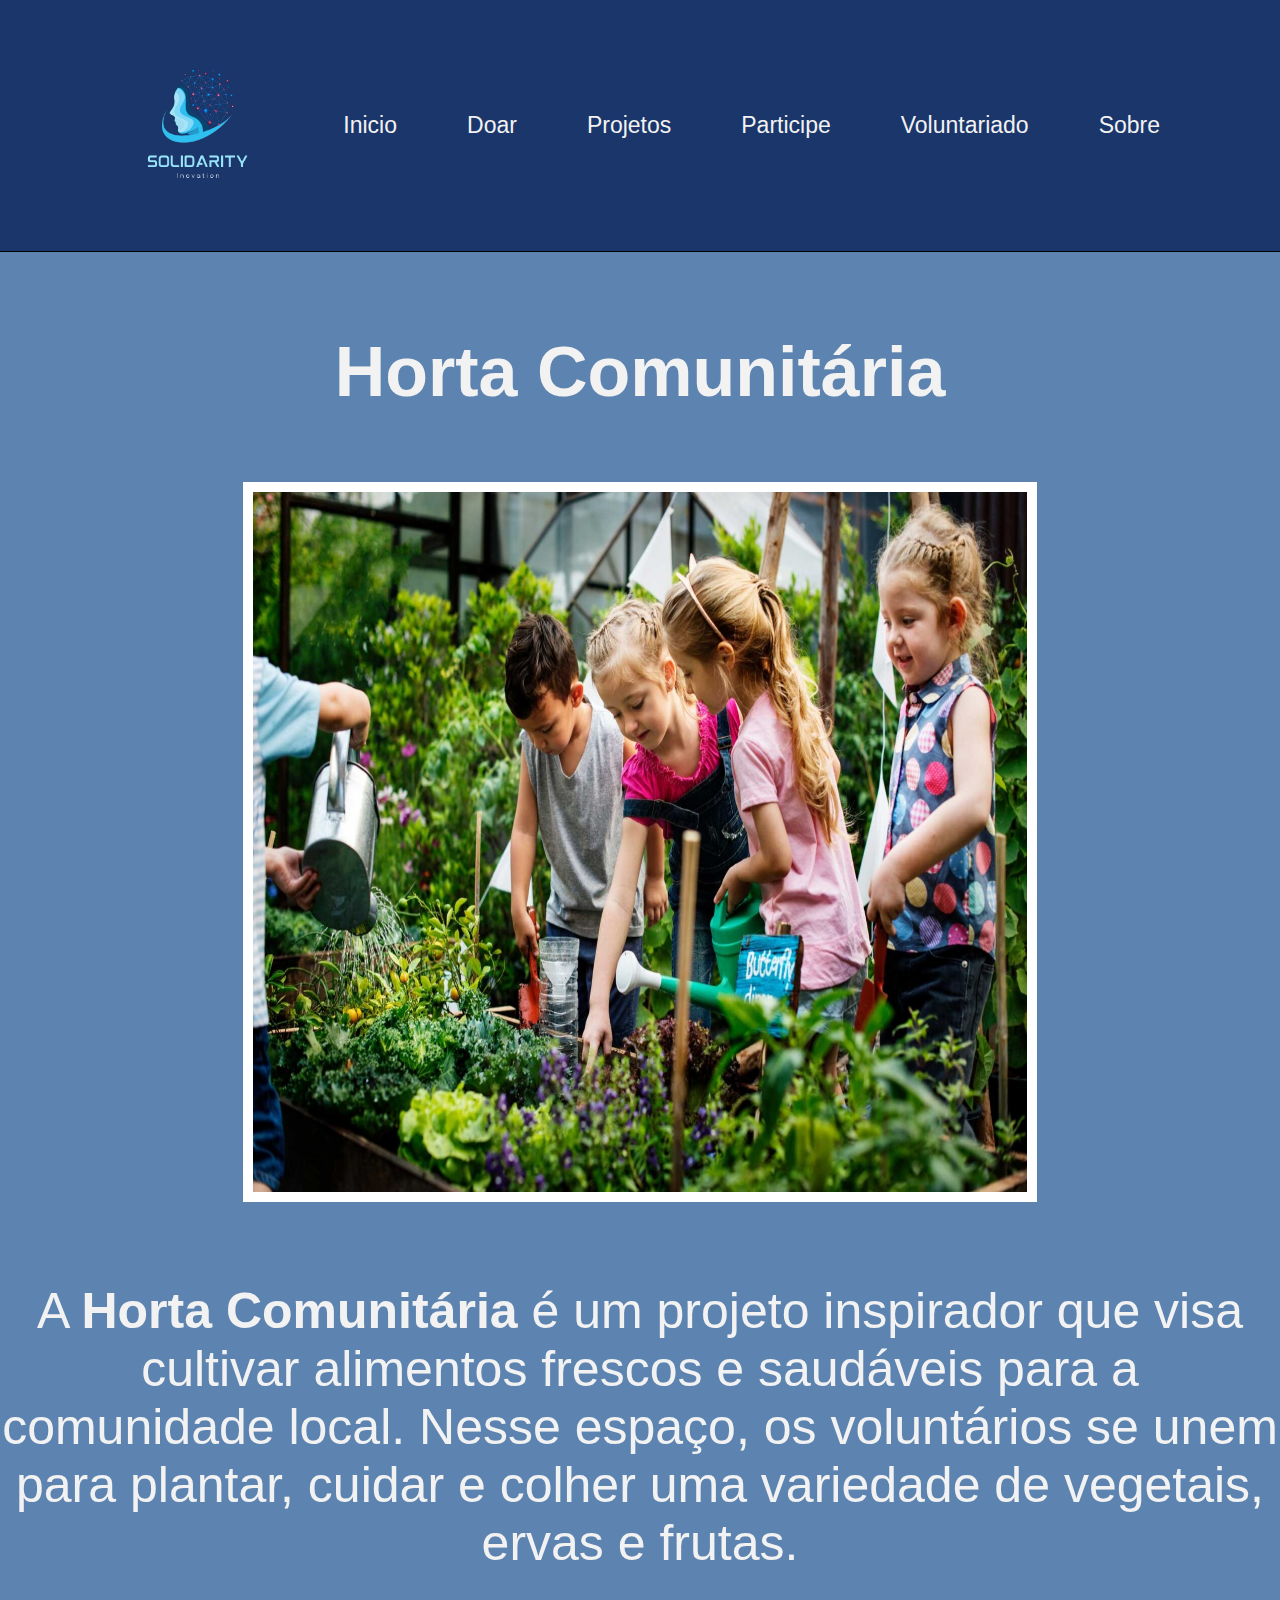
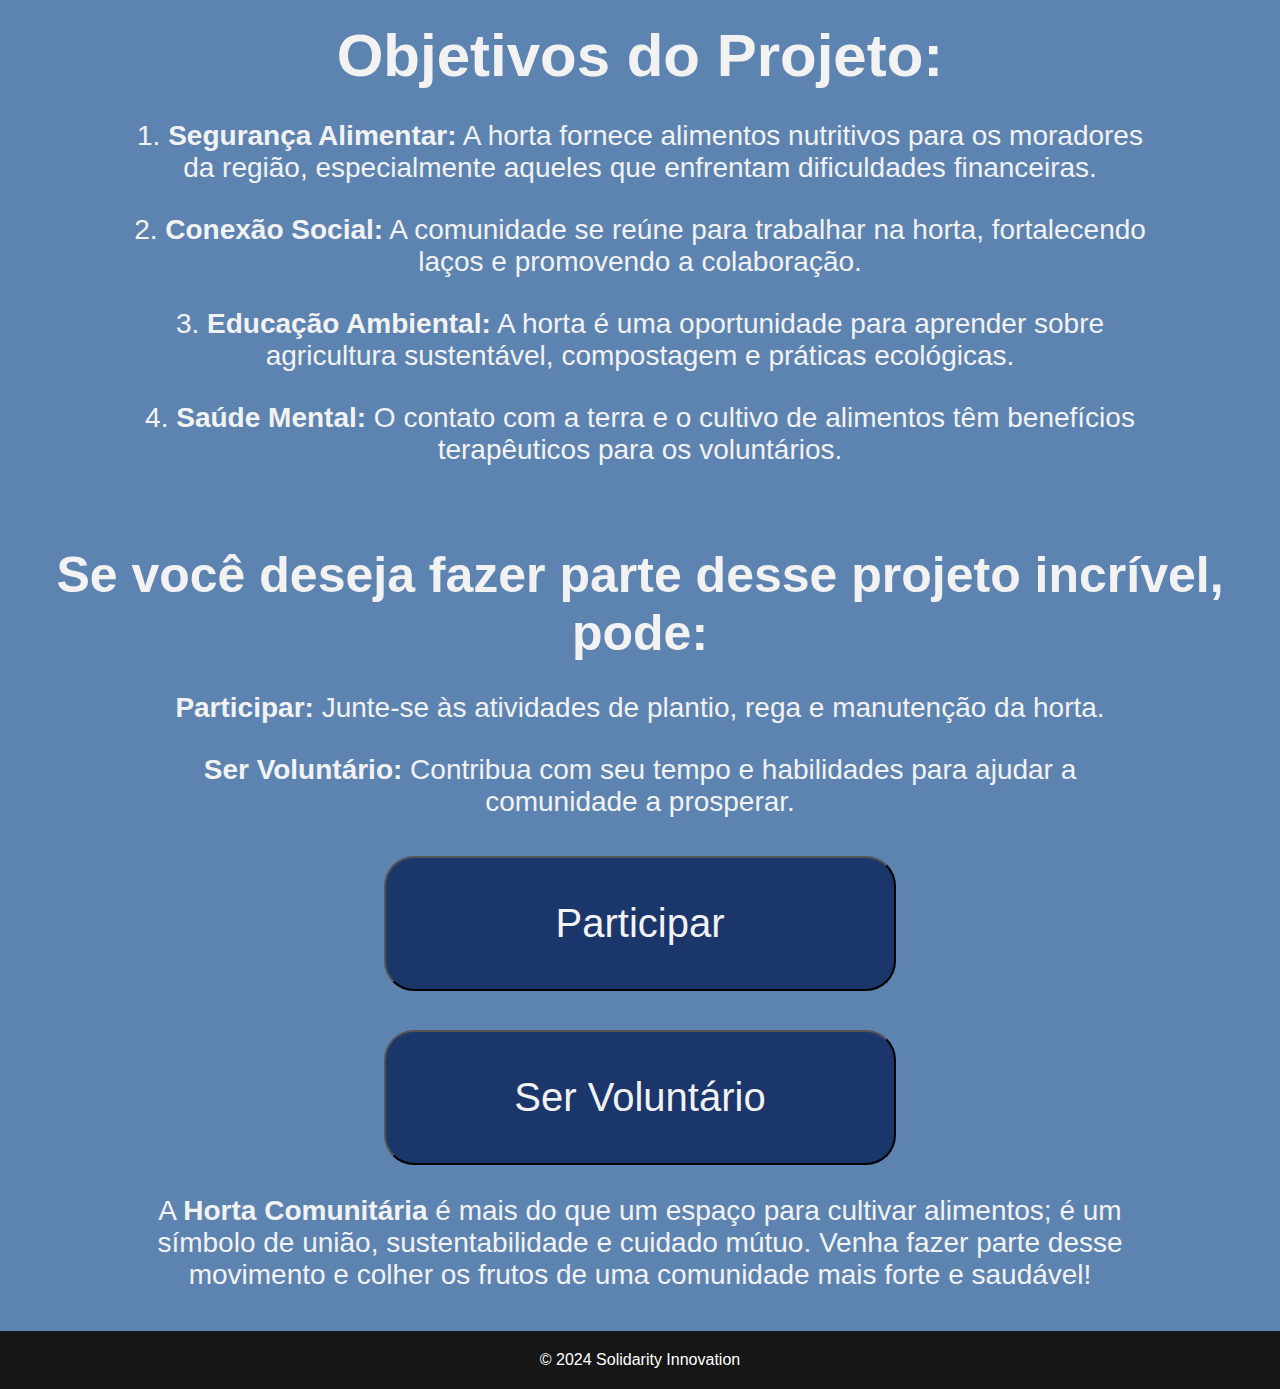
<file: horta.html>
<!DOCTYPE html>
<html lang="en">
<head>
    <meta charset="UTF-8">
    <meta name="viewport" content="width=device-width, initial-scale=1.0">
    <title>Solidarity Innovation</title>
    <link rel="icon" href="imagens/Solidarity.png">
    <link rel="stylesheet" href="style.css">
</head>
<body>
    <header>
        <img class="logo" src="imagens/Solidarity-removebg-preview.png" alt="Logo">
        <nav>
            <ul class="menu">
                <li><a href="index.html">Inicio</a></li>
                <li><a href="doar.html">Doar</a></li>
                <li><a href="projetos.html">Projetos</a></li>
                <li><a href="participe.html">Participe</a></li>
                <li><a href="voluntario.html">Voluntariado</a></li>
                <li><a href="sobre.html">Sobre</a></li>
            </ul>
        </nav>
    </header>
    <main>
        <div>
            <h1 class="titulo-principal"><strong>Horta Comunitária</strong></h1>
            <img class="imagem-exemplo" src="imagens/horta-comunitaria.jpg" alt="Horta Comunitária">
            <p class="titulo-secundario">A <strong>Horta Comunitária</strong> é um projeto inspirador que visa cultivar alimentos frescos e saudáveis para a comunidade local. Nesse espaço, os voluntários se unem para plantar, cuidar e colher uma variedade de vegetais, ervas e frutas.</p>
            <p class="terceiro-titulo"><strong>Objetivos do Projeto:</strong></p> 
            <p class="topicos">1. <strong>Segurança Alimentar:</strong>  A horta fornece alimentos nutritivos para os moradores da região, especialmente aqueles que enfrentam dificuldades financeiras.</p>
            <p class="topicos">2. <strong>Conexão Social:</strong> A comunidade se reúne para trabalhar na horta, fortalecendo laços e promovendo a colaboração.</p>
            <p class="topicos">3. <strong>Educação Ambiental:</strong> A horta é uma oportunidade para aprender sobre agricultura sustentável, compostagem e práticas ecológicas.</p>
            <p class="topicos">4. <strong>Saúde Mental:</strong> O contato com a terra e o cultivo de alimentos têm benefícios terapêuticos para os voluntários.</p>
            <h2 class="titulo-secundario">Se você deseja fazer parte desse projeto incrível, pode:</h2>
            <p class="topicos"><strong>Participar:</strong> Junte-se às atividades de plantio, rega e manutenção da horta.</p>
            <p class="topicos"><strong>Ser Voluntário: </strong>Contribua com seu tempo e habilidades para ajudar a comunidade a prosperar.</p>
            <button class="participar">Participar</button>
            <button class="voluntario">Ser Voluntário</button>
            <p class="topicos">A <strong>Horta Comunitária</strong> é mais do que um espaço para cultivar alimentos; é um símbolo de união, sustentabilidade e cuidado mútuo. Venha fazer parte desse movimento e colher os frutos de uma comunidade mais forte e saudável! </p>
        </div>
    </main>
    <footer>
        <p>© 2024 Solidarity Innovation</p>
    </footer>
    <script src="scripts.js"></script>
</body>
</html>
</file>
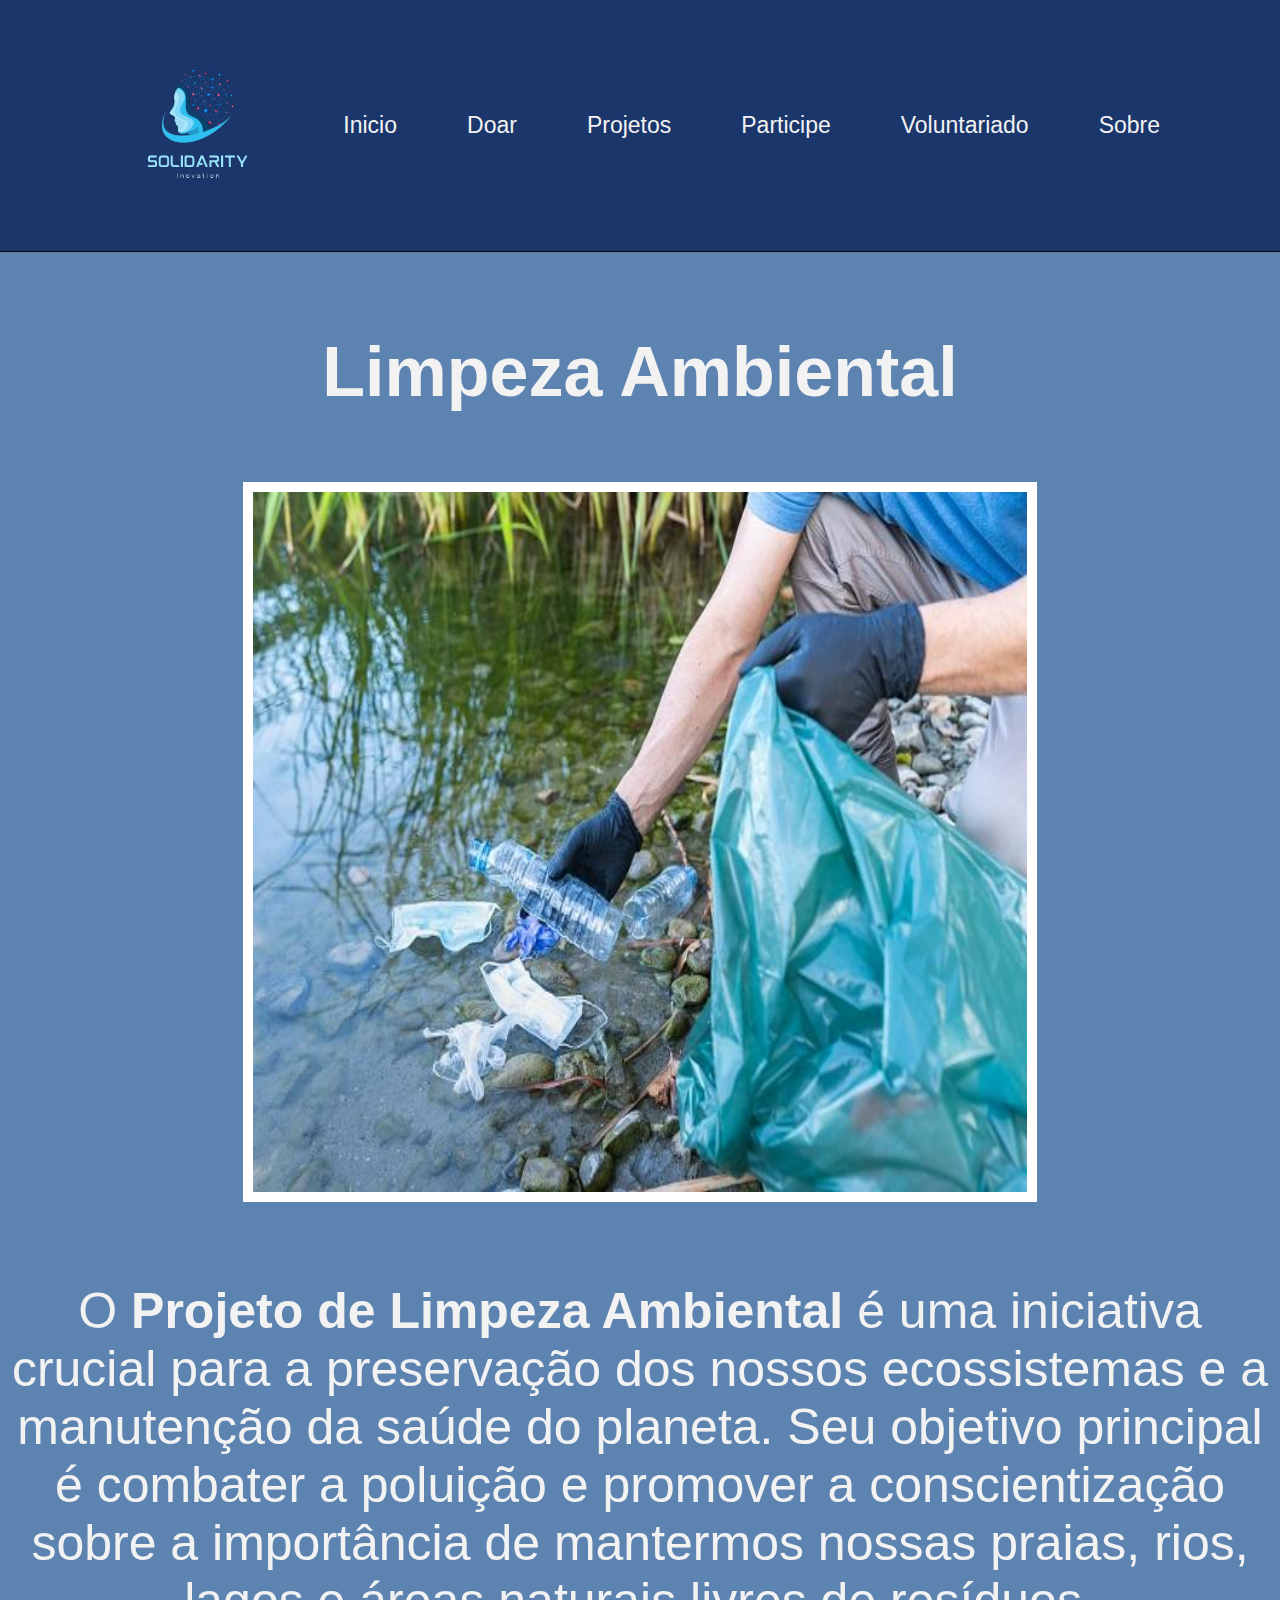
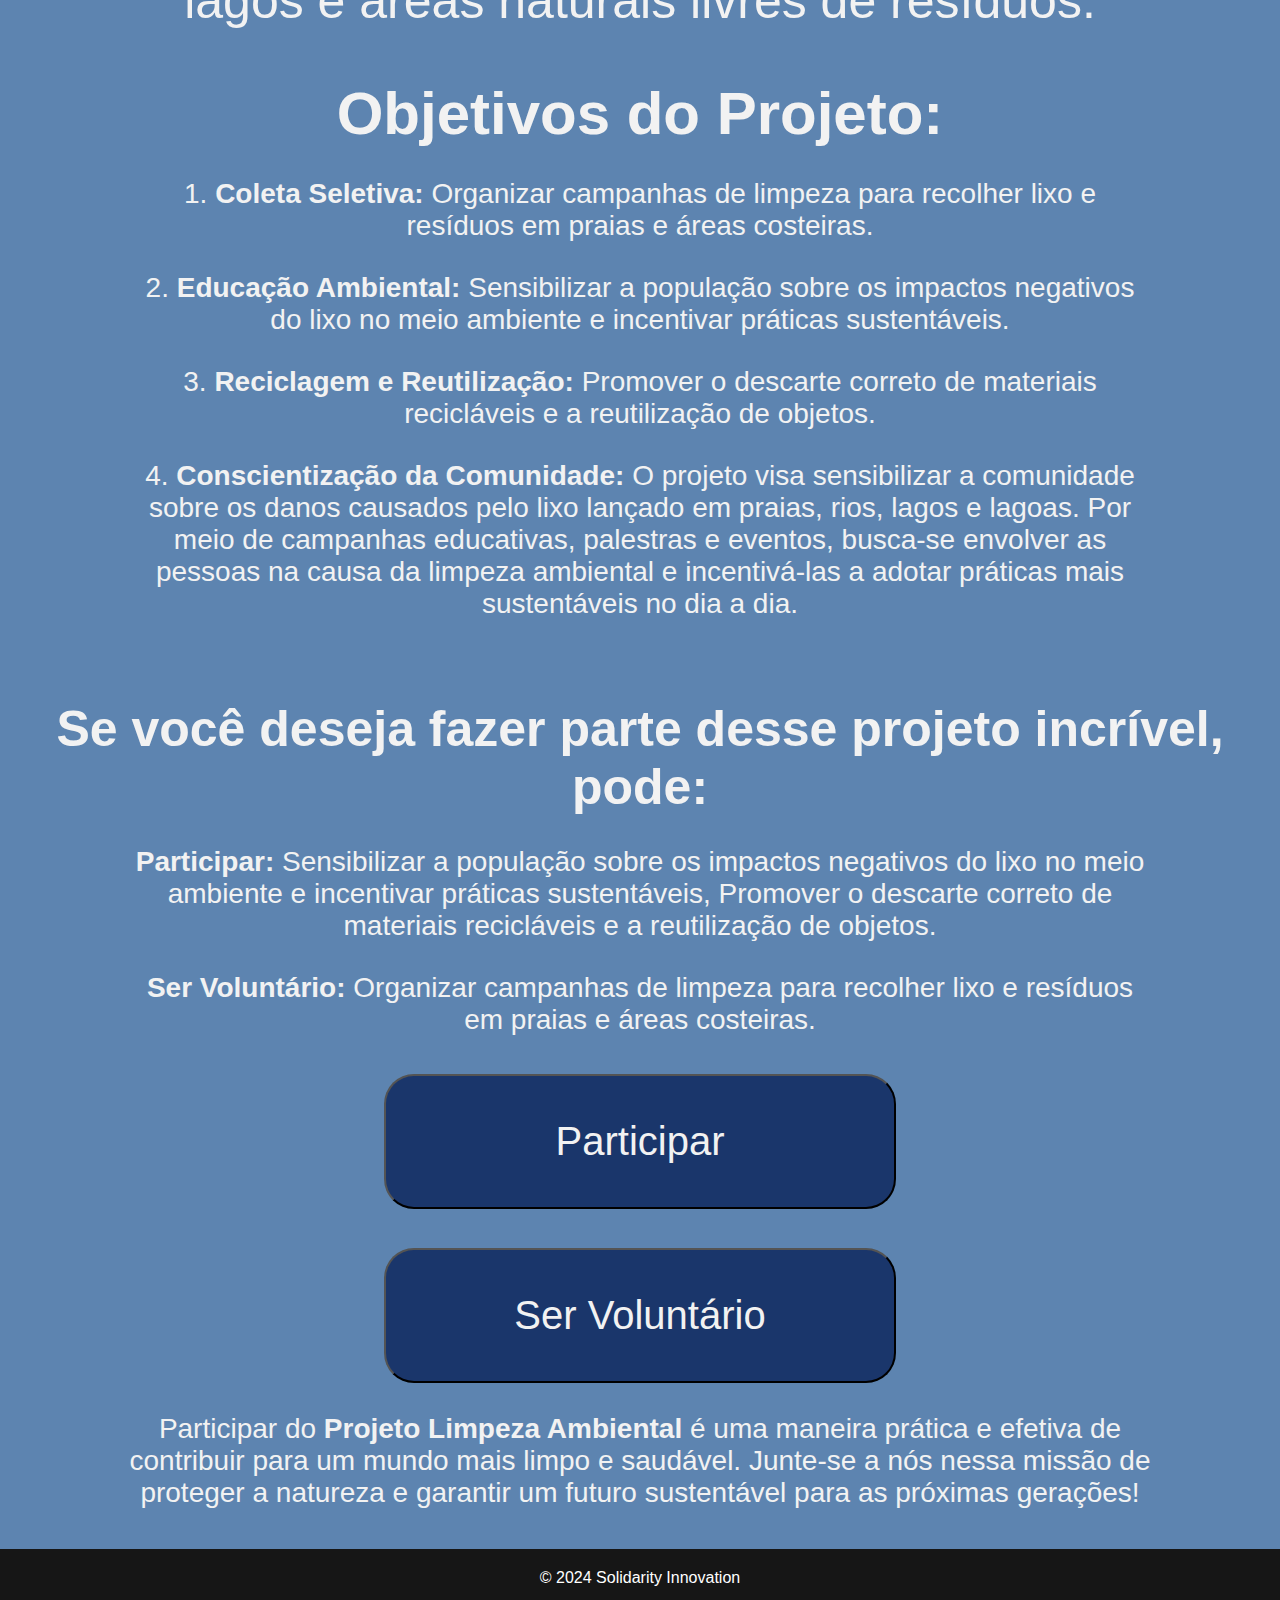
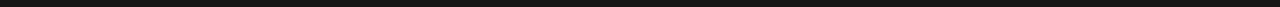
<file: limpezaAmbiental.html>
<!DOCTYPE html>
<html lang="en">
<head>
    <meta charset="UTF-8">
    <meta name="viewport" content="width=device-width, initial-scale=1.0">
    <title>Solidarity Innovation</title>
    <link rel="icon" href="imagens/Solidarity.png">
    <link rel="stylesheet" href="style.css">
</head>
<body>
    <header>
        <img class="logo" src="imagens/Solidarity-removebg-preview.png" alt="Logo">
        <nav>
            <ul class="menu">
                <li><a href="index.html">Inicio</a></li>
                <li><a href="doar.html">Doar</a></li>
                <li><a href="projetos.html">Projetos</a></li>
                <li><a href="participe.html">Participe</a></li>
                <li><a href="voluntario.html">Voluntariado</a></li>
                <li><a href="sobre.html">Sobre</a></li>
            </ul>
        </nav>
    </header>
    <main>
        <div>
            <h1 class="titulo-principal"><strong>Limpeza Ambiental</strong></h1>
            <img class="imagem-exemplo" src="imagens/limpeza-ambiental.jpg" alt="Limpeza Ambiental">
            <p class="titulo-secundario">O <strong>Projeto de Limpeza Ambiental</strong>  é uma iniciativa crucial para a preservação dos nossos ecossistemas e a manutenção da saúde do planeta. Seu objetivo principal é combater a poluição e promover a conscientização sobre a importância de mantermos nossas praias, rios, lagos e áreas naturais livres de resíduos.</p>
            <p class="terceiro-titulo"><strong>Objetivos do Projeto:</strong></p> 
            <p class="topicos">1. <strong>Coleta Seletiva:</strong> Organizar campanhas de limpeza para recolher lixo e resíduos em praias e áreas costeiras.</p>
            <p class="topicos">2. <strong>Educação Ambiental: </strong>Sensibilizar a população sobre os impactos negativos do lixo no meio ambiente e incentivar práticas sustentáveis.</p>
            <p class="topicos">3. <strong>Reciclagem e Reutilização:</strong> Promover o descarte correto de materiais recicláveis e a reutilização de objetos.</p>
            <p class="topicos">4. <strong>Conscientização da Comunidade:</strong> O projeto visa sensibilizar a comunidade sobre os danos causados pelo lixo lançado em praias, rios, lagos e lagoas. Por meio de campanhas educativas, palestras e eventos, busca-se envolver as pessoas na causa da limpeza ambiental e incentivá-las a adotar práticas mais sustentáveis no dia a dia.</p>
            <h2 class="titulo-secundario">Se você deseja fazer parte desse projeto incrível, pode:</h2>
            <p class="topicos"><strong>Participar:</strong>  Sensibilizar a população sobre os impactos negativos do lixo no meio ambiente e incentivar práticas sustentáveis, Promover o descarte correto de materiais recicláveis e a reutilização de objetos.</p>
            <p class="topicos"><strong>Ser Voluntário: </strong> Organizar campanhas de limpeza para recolher lixo e resíduos em praias e áreas costeiras.</p>
            <button class="participar">Participar</button>
            <button class="voluntario">Ser Voluntário</button>
            <p class="topicos">Participar do <strong>Projeto Limpeza Ambiental </strong>é uma maneira prática e efetiva de contribuir para um mundo mais limpo e saudável. Junte-se a nós nessa missão de proteger a natureza e garantir um futuro sustentável para as próximas gerações! </p>
        </div>
    </main>
    <footer>
        <p>© 2024 Solidarity Innovation</p>
    </footer>
    <script src="scripts.js"></script>
</body>
</html>
</file>
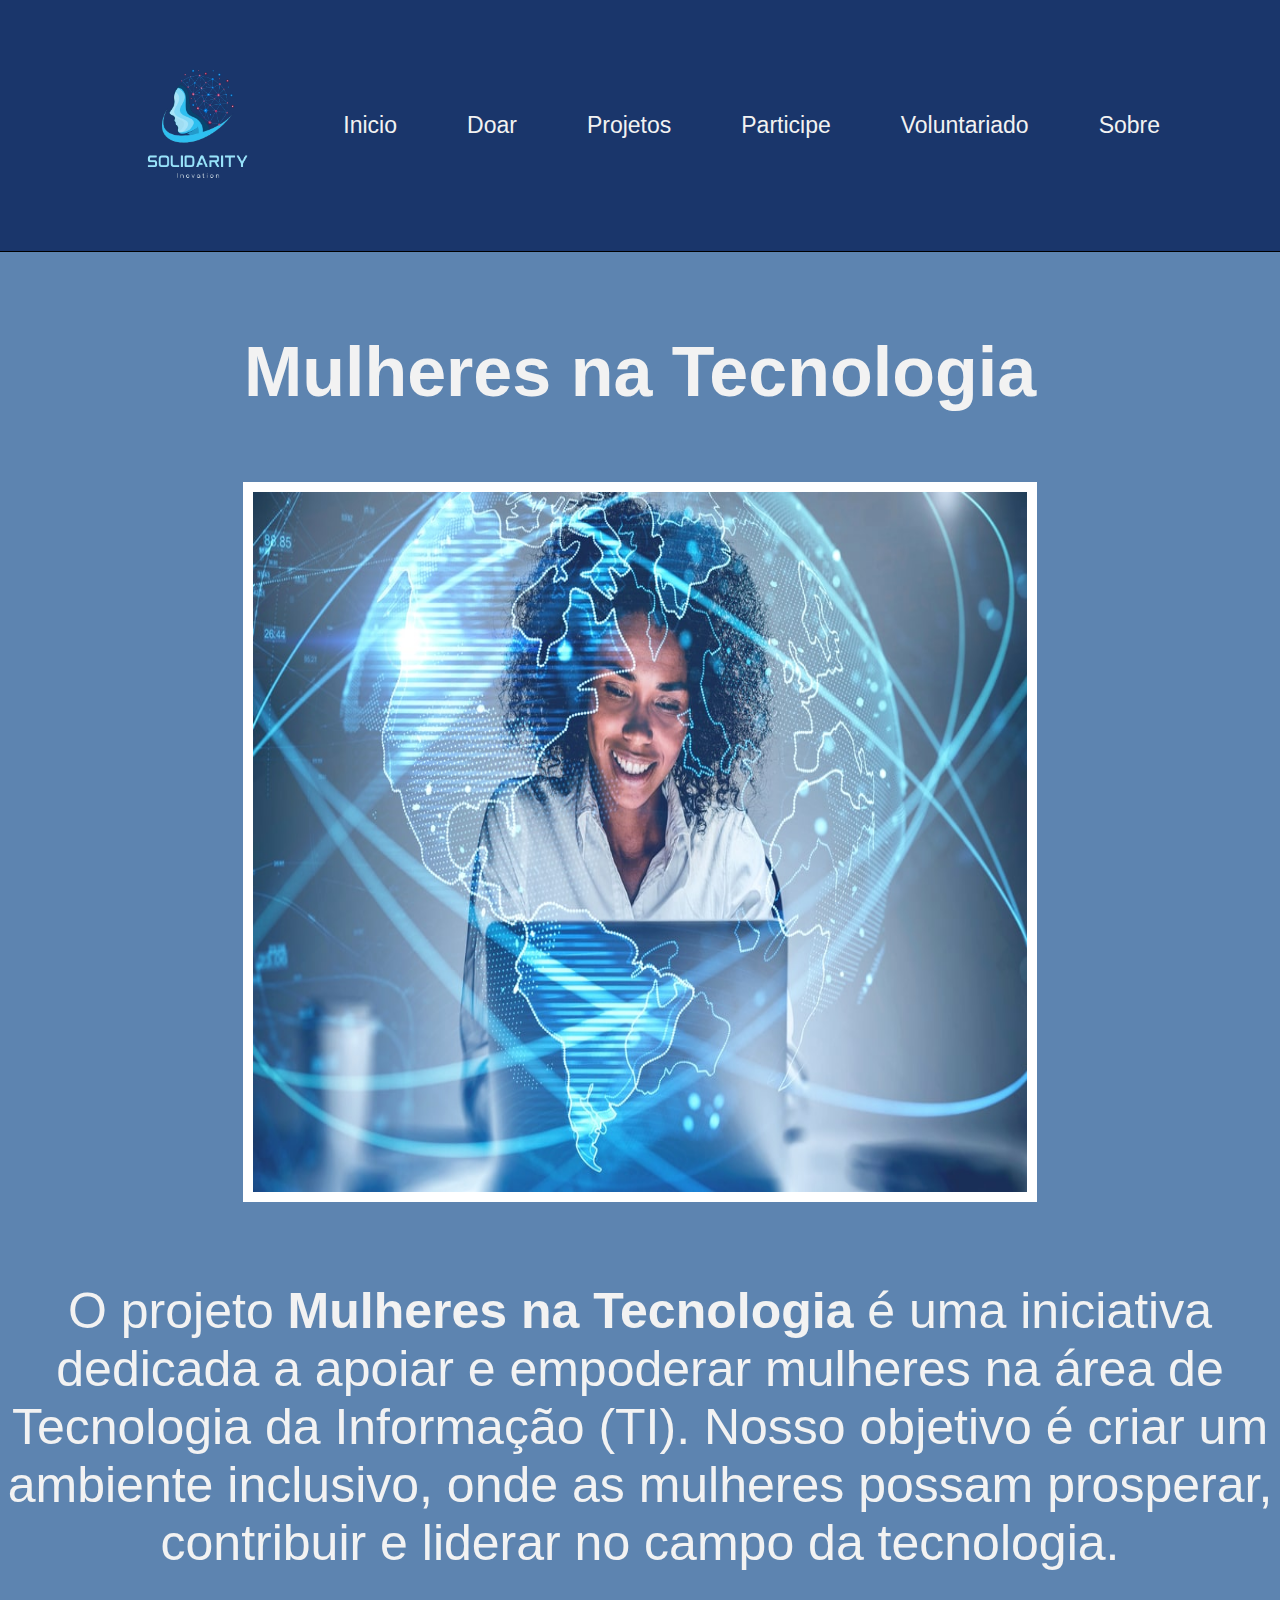
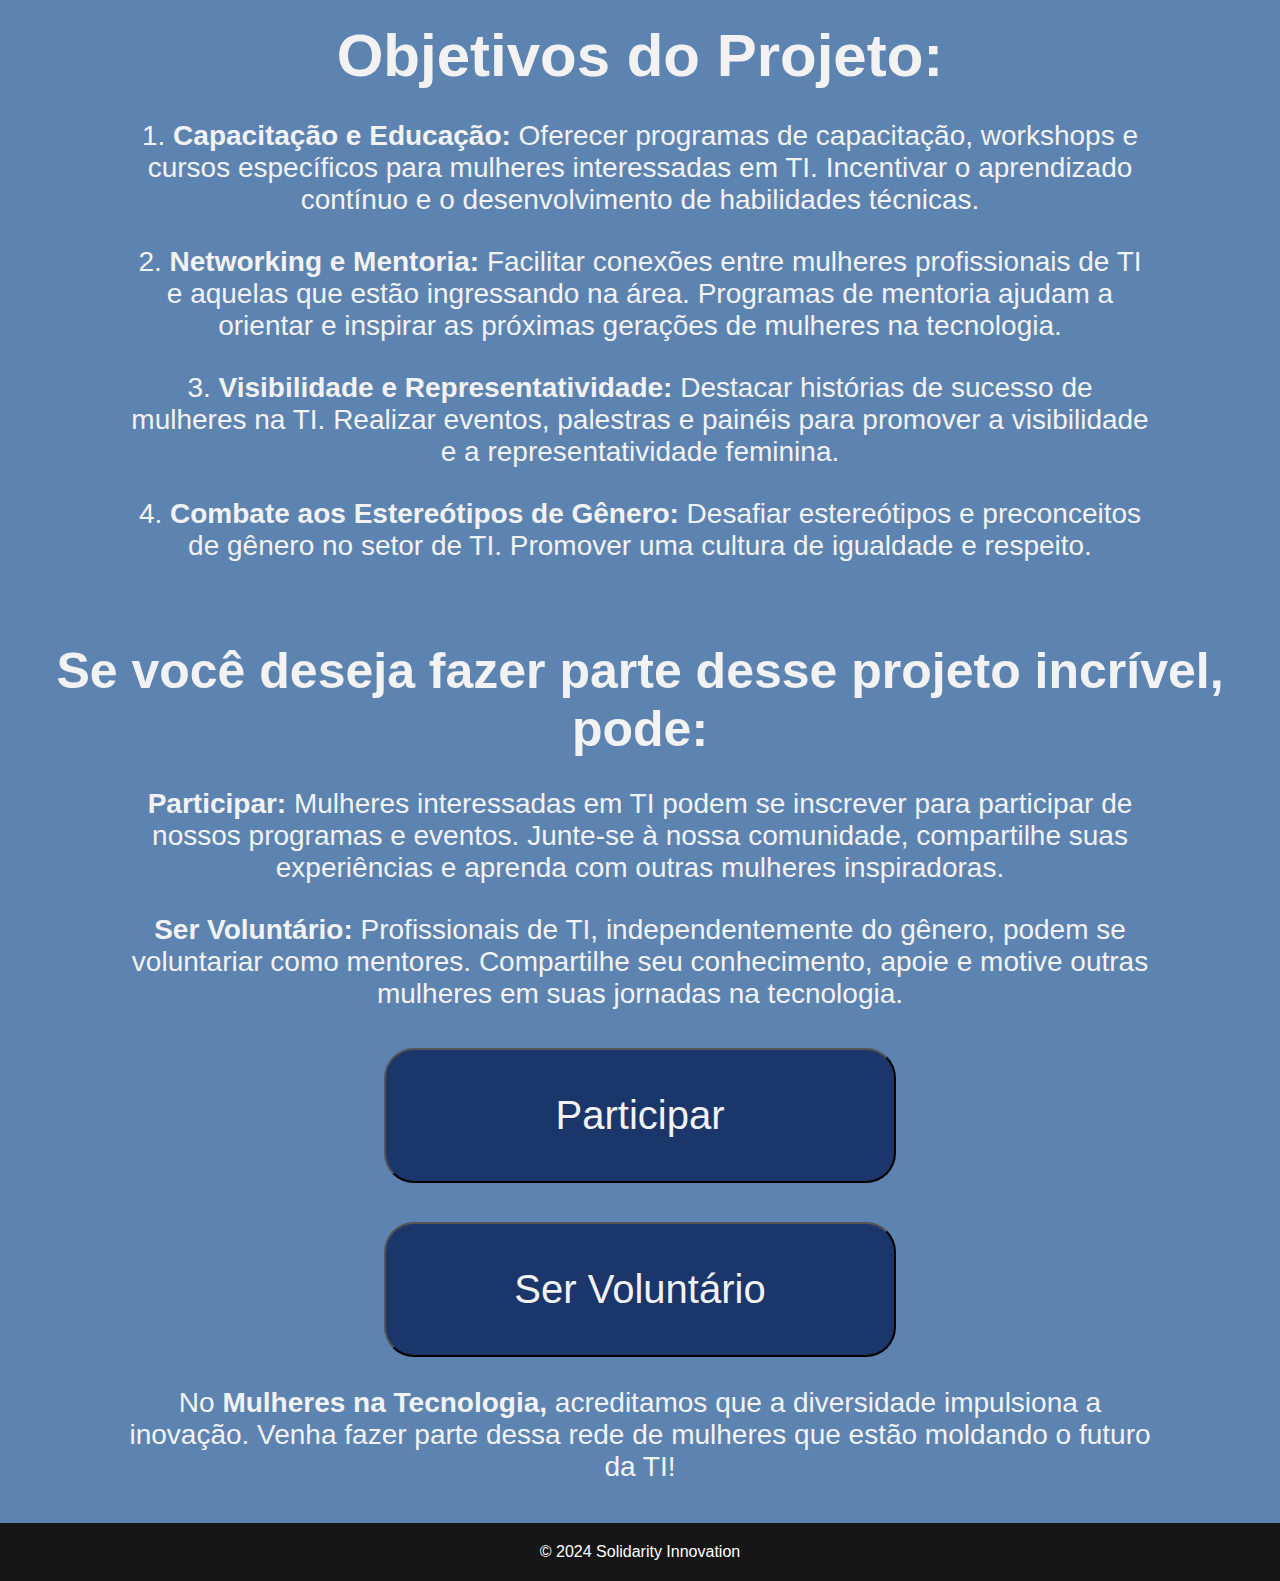
<file: mulheresNaTecnologia.html>
<!DOCTYPE html>
<html lang="en">
<head>
    <meta charset="UTF-8">
    <meta name="viewport" content="width=device-width, initial-scale=1.0">
    <title>Solidarity Innovation</title>
    <link rel="icon" href="imagens/Solidarity.png">
    <link rel="stylesheet" href="style.css">
</head>
<body>
    <header>
        <img class="logo" src="imagens/Solidarity-removebg-preview.png" alt="Logo">
        <nav>
            <ul class="menu">
                <li><a href="index.html">Inicio</a></li>
                <li><a href="doar.html">Doar</a></li>
                <li><a href="projetos.html">Projetos</a></li>
                <li><a href="participe.html">Participe</a></li>
                <li><a href="voluntario.html">Voluntariado</a></li>
                <li><a href="sobre.html">Sobre</a></li>
            </ul>
        </nav>
    </header>
    <main>
        <div>
            <h1 class="titulo-principal"><strong>Mulheres na Tecnologia</strong></h1>
            <img class="imagem-exemplo" src="imagens/mulheres-na-tecnologia.jpg" alt="Mulheres na Tecnologia">
            <p class="titulo-secundario">O projeto<strong> Mulheres na Tecnologia</strong> é uma iniciativa dedicada a apoiar e empoderar mulheres na área de Tecnologia da Informação (TI). Nosso objetivo é criar um ambiente inclusivo, onde as mulheres possam prosperar, contribuir e liderar no campo da tecnologia.<p>
            <p class="terceiro-titulo"><strong>Objetivos do Projeto:</strong></p> 
            <p class="topicos">1. <strong>Capacitação e Educação:</strong> Oferecer programas de capacitação, workshops e cursos específicos para mulheres interessadas em TI. Incentivar o aprendizado contínuo e o desenvolvimento de habilidades técnicas.</p>
            <p class="topicos">2. <strong>Networking e Mentoria: </strong>Facilitar conexões entre mulheres profissionais de TI e aquelas que estão ingressando na área. Programas de mentoria ajudam a orientar e inspirar as próximas gerações de mulheres na tecnologia.</p>
            <p class="topicos">3. <strong>Visibilidade e Representatividade:</strong> Destacar histórias de sucesso de mulheres na TI. Realizar eventos, palestras e painéis para promover a visibilidade e a representatividade feminina.</p>
            <p class="topicos">4. <strong>Combate aos Estereótipos de Gênero:</strong> Desafiar estereótipos e preconceitos de gênero no setor de TI. Promover uma cultura de igualdade e respeito.</p>
            <h2 class="titulo-secundario">Se você deseja fazer parte desse projeto incrível, pode:</h2>
            <p class="topicos"><strong>Participar:</strong> Mulheres interessadas em TI podem se inscrever para participar de nossos programas e eventos. Junte-se à nossa comunidade, compartilhe suas experiências e aprenda com outras mulheres inspiradoras.</p>
            <p class="topicos"><strong>Ser Voluntário: </strong> Profissionais de TI, independentemente do gênero, podem se voluntariar como mentores. Compartilhe seu conhecimento, apoie e motive outras mulheres em suas jornadas na tecnologia.</p>
            <button class="participar">Participar</button>
            <button class="voluntario">Ser Voluntário</button>
            <p class="topicos">No <strong>Mulheres na Tecnologia, </strong>acreditamos que a diversidade impulsiona a inovação. Venha fazer parte dessa rede de mulheres que estão moldando o futuro da TI!</p>
        </div>
    </main>
    <footer>
        <p>© 2024 Solidarity Innovation</p>
    </footer>
    <script src="scripts.js"></script>
</body>
</html>
</file>
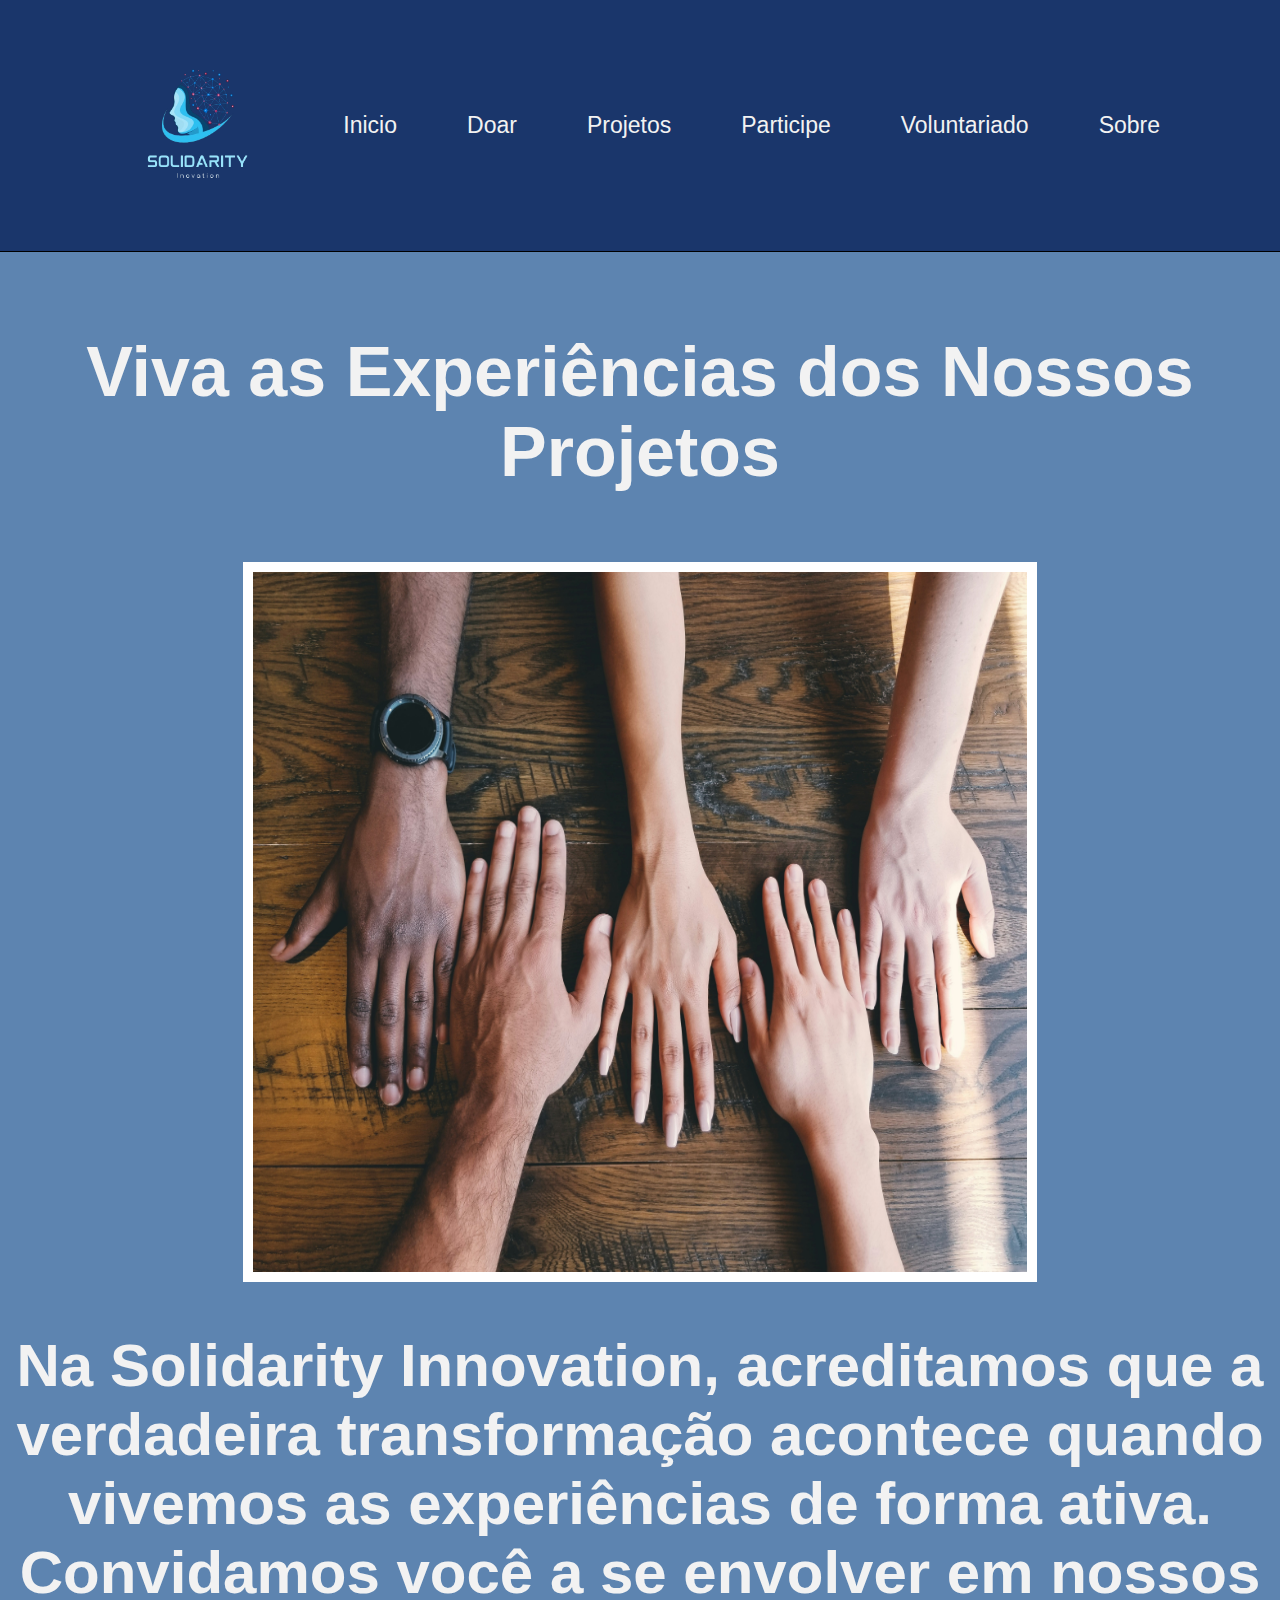
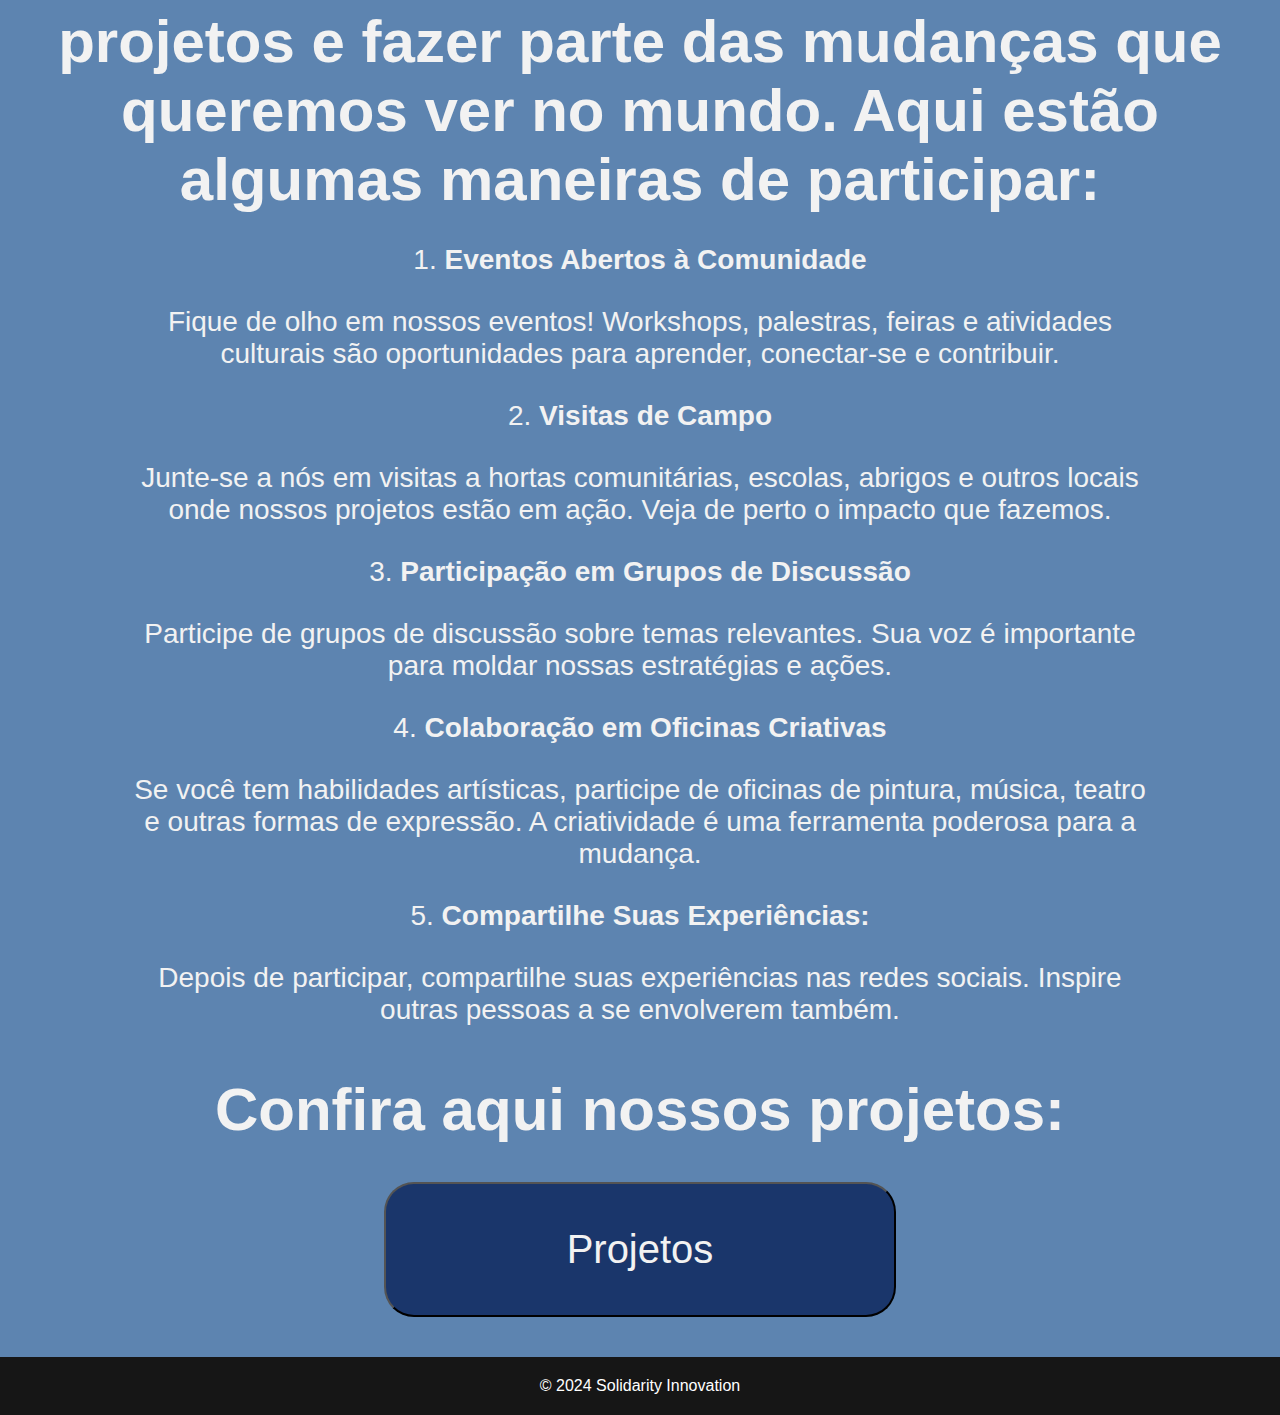
<file: participe.html>
<!DOCTYPE html>
<html lang="en">
<head>
    <meta charset="UTF-8">
    <meta name="viewport" content="width=device-width, initial-scale=1.0">
    <title>Solidarity Innovation</title>
    <link rel="icon" href="imagens/Solidarity.png">
    <link rel="stylesheet" href="style.css">
</head>
<body>
    <header>
        <img class="logo" src="imagens/Solidarity-removebg-preview.png" alt="Logo">
        <nav>
            <ul class="menu">
                <li><a href="index.html">Inicio</a></li>
                <li><a href="doar.html">Doar</a></li>
                <li><a href="projetos.html">Projetos</a></li>
                <li><a href="participe.html">Participe</a></li>
                <li><a href="voluntario.html">Voluntariado</a></li>
                <li><a href="sobre.html">Sobre</a></li>
            </ul>
        </nav>
    </header>
    <main>
        <div>
            <h1 class="titulo-principal"><strong>Viva as Experiências dos Nossos Projetos</strong></h1>
            <img class="imagem-exemplo" src="imagens/clay-banks-LjqARJaJotc-unsplash.jpg" alt="Participação">
            <p class="terceiro-titulo"><strong>Na Solidarity Innovation, acreditamos que a verdadeira transformação acontece quando vivemos as experiências de forma ativa. Convidamos você a se envolver em nossos projetos e fazer parte das mudanças que queremos ver no mundo. Aqui estão algumas maneiras de participar:</strong></p>
            <p class="topicos">1. <strong>Eventos Abertos à Comunidade</strong></p>
            <p class="topicos">Fique de olho em nossos eventos! Workshops, palestras, feiras e atividades culturais são oportunidades para aprender, conectar-se e contribuir.</p>
            <p class="topicos">2. <strong>Visitas de Campo</strong></p>
            <p class="topicos">Junte-se a nós em visitas a hortas comunitárias, escolas, abrigos e outros locais onde nossos projetos estão em ação. Veja de perto o impacto que fazemos.</p>
            <p class="topicos">3. <strong>Participação em Grupos de Discussão</strong></p>
            <p class="topicos">Participe de grupos de discussão sobre temas relevantes. Sua voz é importante para moldar nossas estratégias e ações.</p>
            <p class="topicos">4. <strong>Colaboração em Oficinas Criativas</strong></p>
            <p class="topicos">Se você tem habilidades artísticas, participe de oficinas de pintura, música, teatro e outras formas de expressão. A criatividade é uma ferramenta poderosa para a mudança.</p>
            <p class="topicos">5. <strong>Compartilhe Suas Experiências:</strong></p>
            <p class="topicos">Depois de participar, compartilhe suas experiências nas redes sociais. Inspire outras pessoas a se envolverem também.</p>
        </div>
        <div>
            <h2 class="terceiro-titulo"><strong>Confira aqui nossos projetos:</strong></h2>
            <button class="botao-de-troca"><a href="projetos.html">Projetos</a></button>
        </div>
    </main>
    <footer>
        <p>© 2024 Solidarity Innovation</p>
    </footer>
    <script src="scripts.js"></script>
</body>
</html>
</file>
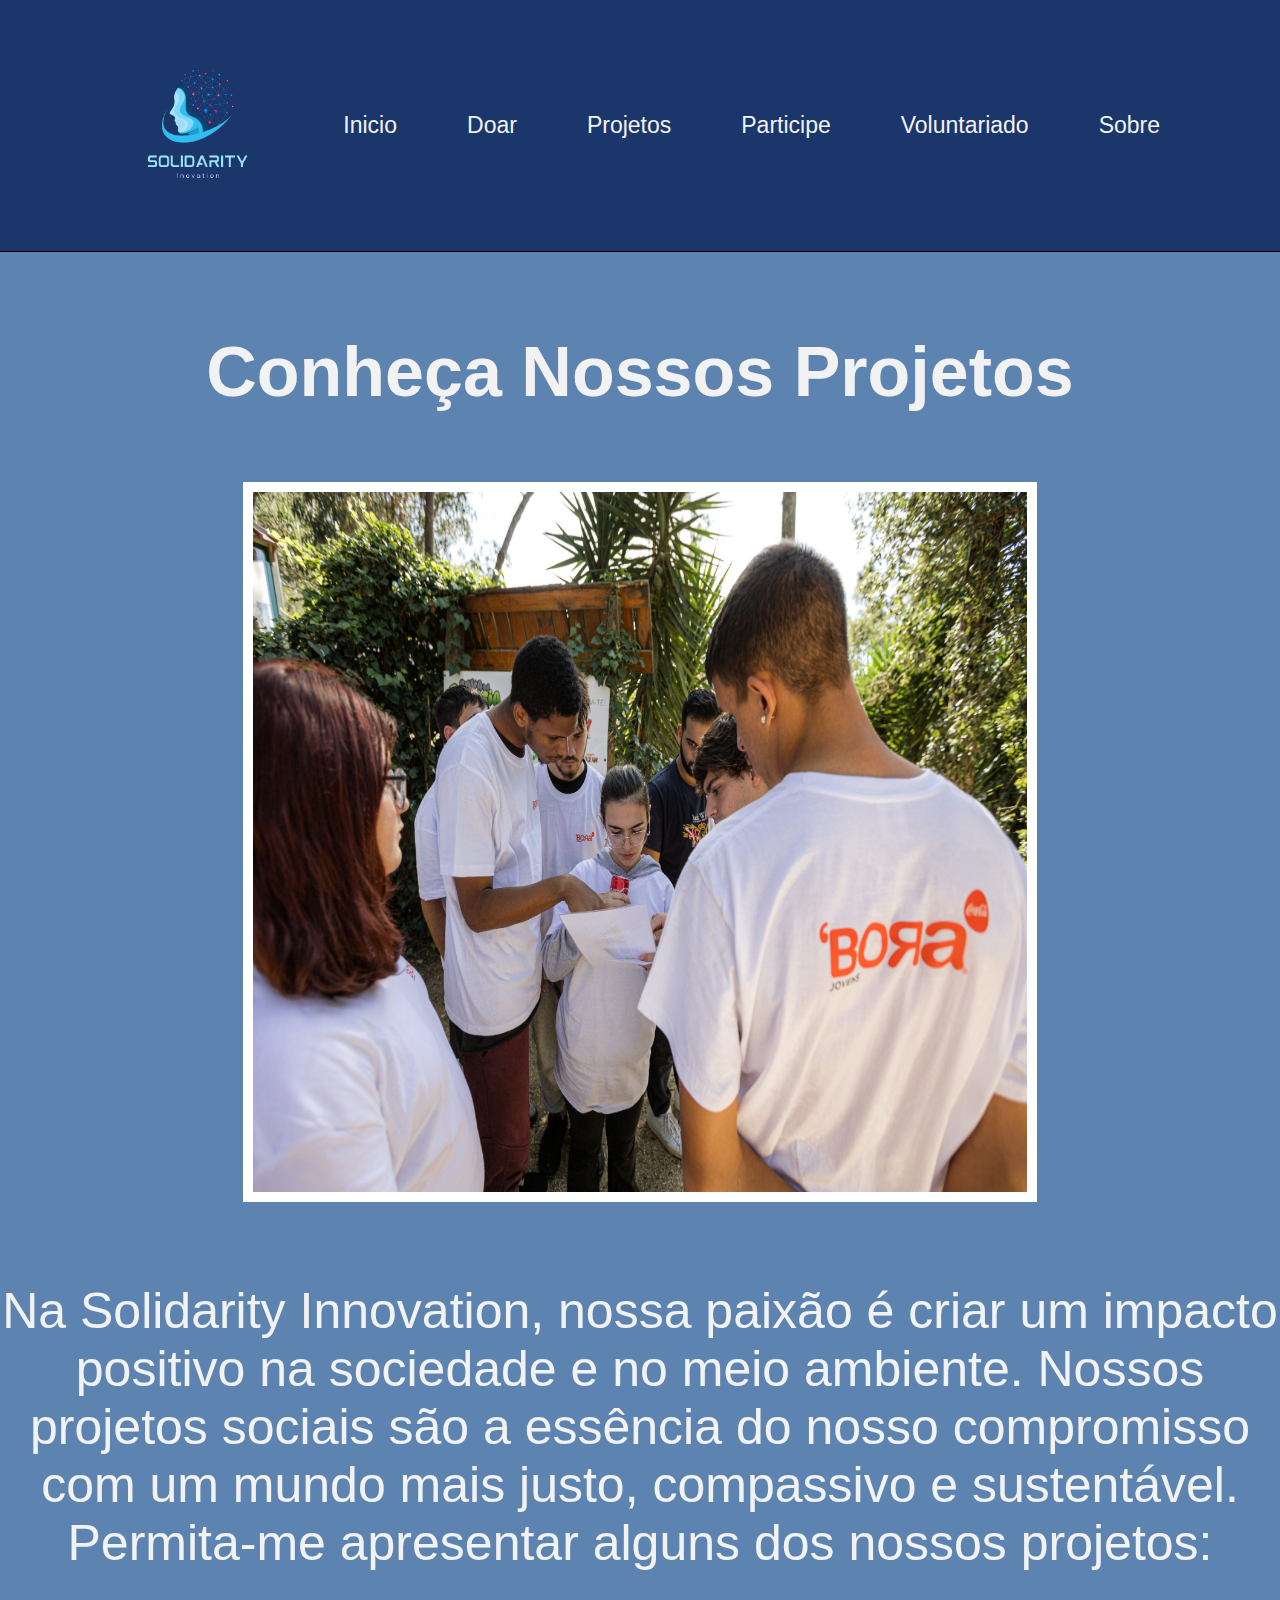
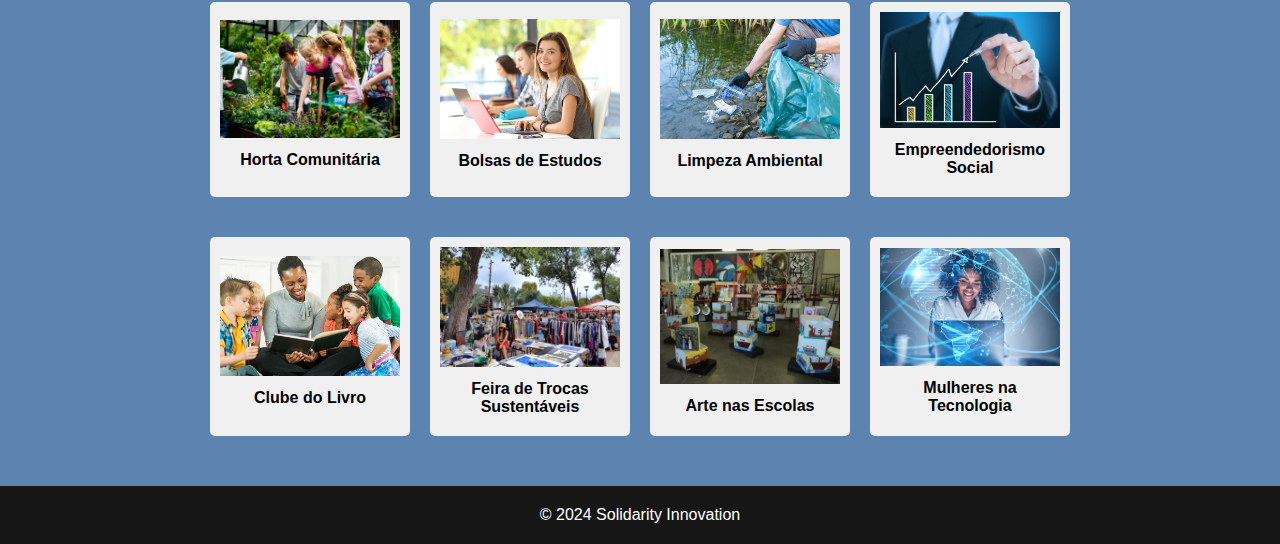
<file: projetos.html>
<!DOCTYPE html>
<html lang="en">
<head>
    <meta charset="UTF-8">
    <meta name="viewport" content="width=device-width, initial-scale=1.0">
    <title>Solidarity Innovation</title>
    <link rel="icon" href="imagens/Solidarity.png">
    <link rel="stylesheet" href="style.css">
</head>
<body>
    <header>
        <img class="logo" src="imagens/Solidarity-removebg-preview.png" alt="Logo">
        <nav>
            <ul class="menu">
                <li><a href="index.html">Inicio</a></li>
                <li><a href="doar.html">Doar</a></li>
                <li><a href="projetos.html">Projetos</a></li>
                <li><a href="participe.html">Participe</a></li>
                <li><a href="voluntario.html">Voluntariado</a></li>
                <li><a href="sobre.html">Sobre</a></li>
            </ul>
        </nav>
    </header>
    <main>
        <div>
            <h1 class="titulo-principal"><strong>Conheça Nossos Projetos</strong></h1>
            <img class="imagem-exemplo" src="imagens/projeto-solidario.jpg" alt="Projeto Solidário">
            <p class="titulo-secundario">Na Solidarity Innovation, nossa paixão é criar um impacto positivo na sociedade e no meio ambiente. Nossos projetos sociais são a essência do nosso compromisso com um mundo mais justo, compassivo e sustentável. Permita-me apresentar alguns dos nossos projetos:</p>
        </div>
        <div class="button-container">
            <button class="button" data-projeto="horta"><a href="horta.html">
                <img src="imagens/horta-comunitaria.jpg" alt="Horta Comunitária">
            </a><h3>Horta Comunitária</h3>
           </button>
            <button class="button" data-projeto="bolsista"><a href="bolsaEstudos.html">
                <img src="imagens/aluno-bolsa-de-estudos.jpg" alt="Aluna estudando">
            </a><h3>Bolsas de Estudos</h3>
            </button>
            <button class="button" data-projeto="limpezas"><a href="limpezaAmbiental.html">
                <img src="imagens/limpeza-ambiental.jpg" alt="Limpeza Ambiental">
            </a><h3>Limpeza Ambiental</h3>
            </button>
            <button class="button" data-projeto="empresarios"><a href="empreendedorismo.html">
                <img src="imagens/empreendedor-grafico.jpg" alt="Empreendedorismo">
            </a><h3>Empreendedorismo Social</h3>
            </button>
        </div>
        <div class="button-container" data-projeto="clubes">    
            <button class="button"><a href="clubeDoLivro.html">
                <img src="imagens/clube-do-livro-imagem.jpg" alt="Clube do Livro">
            </a><h3>Clube do Livro</h3>
            </button>
            <button class="button" data-projeto="rolo"><a href="feirasDeTrocas.html">
                <img src="imagens/feira-de-trocas.jpg" alt="Feira de Trocas">
            </a><h3>Feira de Trocas Sustentáveis</h3>
            </button>
            <button class="button" data-projeto="artisticos"><a href="arte.html">
                <img src="imagens/arte-nas-escolas.jpg" alt="Arte nas Escolas">
            </a><h3>Arte nas Escolas</h3>
            </button>
            <button class="button" data-projeto="codando"><a href="mulheresNaTecnologia.html">
                <img src="imagens/mulheres-na-tecnologia.jpg" alt="Mulheres na Tecnologia">
            </a><h3>Mulheres na Tecnologia</h3>
            </button>
        </div>
    </main>
    <footer>
        <p>© 2024 Solidarity Innovation</p>
    </footer>
    <script src="scripts.js"></script>
</body>
</html>
</file>
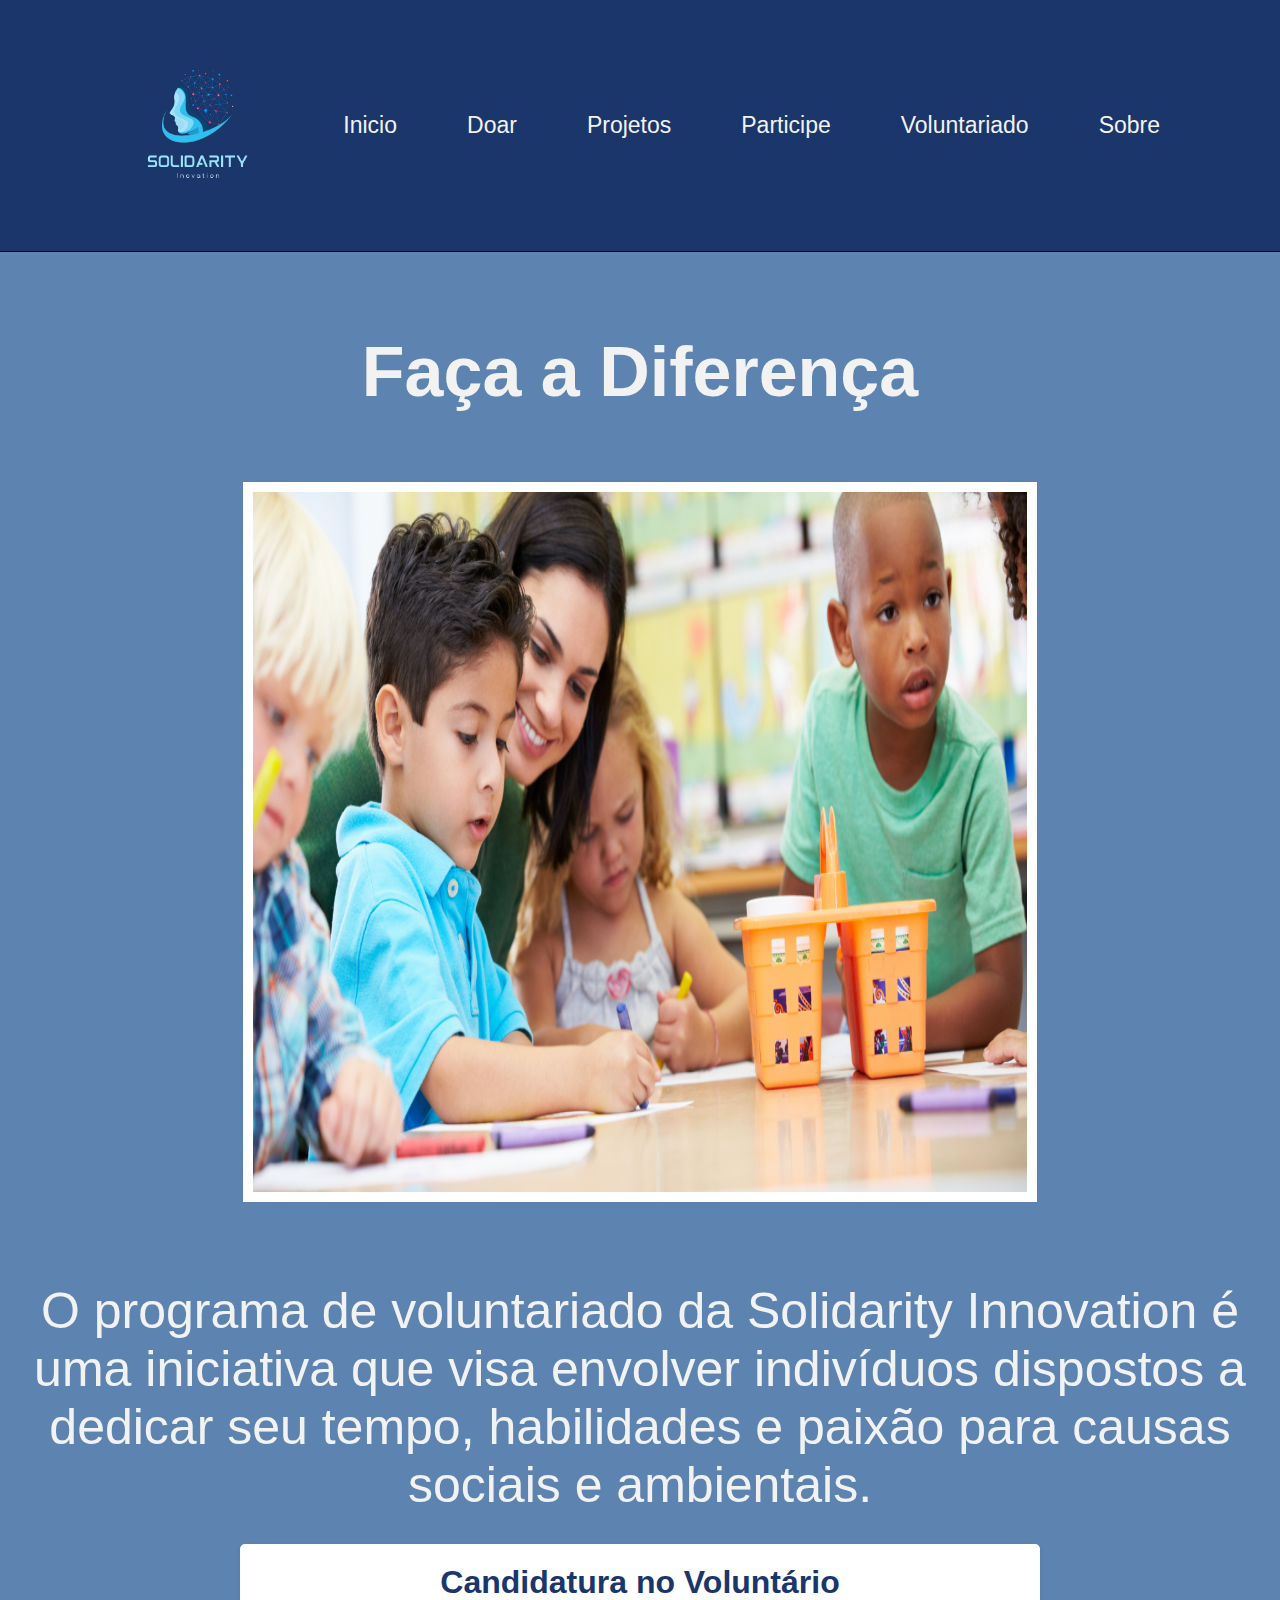
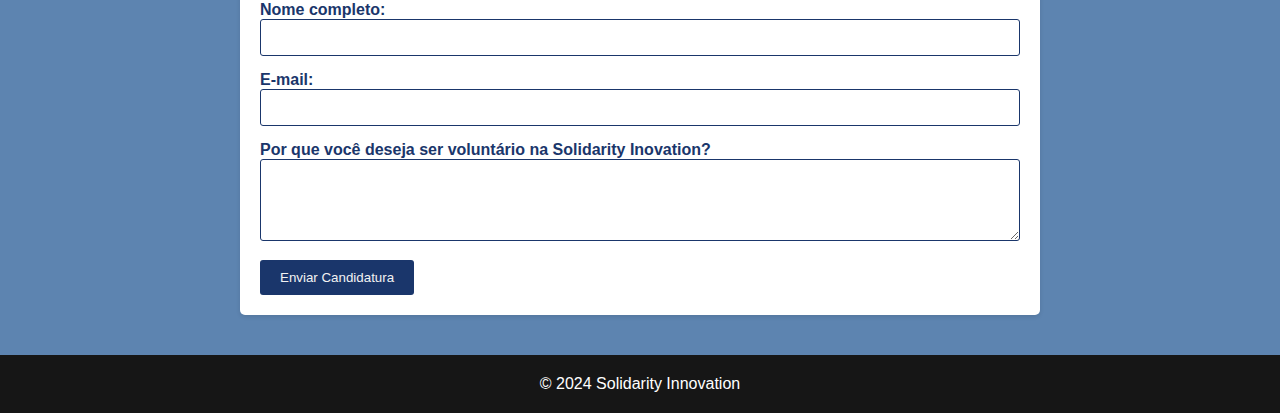
<file: voluntario.html>
<!DOCTYPE html>
<html lang="en">
<head>
    <meta charset="UTF-8">
    <meta name="viewport" content="width=device-width, initial-scale=1.0">
    <title>Solidarity Innovation</title>
    <link rel="icon" href="imagens/Solidarity.png">
    <link rel="stylesheet" href="style.css">
    <script src="scripts.js"></script>
</head>
<body>
    <header>
        <img class="logo" src="imagens/Solidarity-removebg-preview.png" alt="Logo">
        <nav>
            <ul class="menu">
                <li><a href="index.html">Inicio</a></li>
                <li><a href="doar.html">Doar</a></li>
                <li><a href="projetos.html">Projetos</a></li>
                <li><a href="participe.html">Participe</a></li>
                <li><a href="voluntario.html">Voluntariado</a></li>
                <li><a href="sobre.html">Sobre</a></li>
            </ul>
        </nav>
    </header>
    <main>
        <div>
            <h2 class="titulo-principal"><strong>Faça a Diferença</strong></h2>
            <img class="imagem-exemplo" src="imagens/ajuda-voluntaria-pag.jpg" alt="Trabalho Voluntario">
            <p class="titulo-secundario">O programa de voluntariado da Solidarity Innovation é uma iniciativa que visa envolver indivíduos dispostos a dedicar seu tempo, habilidades e paixão para causas sociais e ambientais.</p>
        </div>
        <div class="formulario">
            <h1 class="titulo-formulario">Candidatura no Voluntário</h1>
            <form onsubmit="mostrarAlerta()">
                <label for="nome">Nome completo:</label>
                <input type="text" id="nome" name="nome" required>

                <label for="email">E-mail:</label>
                <input type="text" id="email" name="email" required>

                <label for="mensagem">Por que você deseja ser voluntário na Solidarity Inovation?</label>
                <textarea name="mensagem" id="mensagem" rows="4"></textarea>

                <button class="envio" type="submit">Enviar Candidatura</button>
            </form>
        </div>
    </main>
    <footer>
        <p>© 2024 Solidarity Innovation</p>
    </footer>
</body>
</html>
</file>
<file: style.css>
*{
    font-family: Arial, Helvetica, sans-serif;
    margin: 0;
    padding: 0;
    box-sizing: border-box;
}

 body{
    background-color: #4d78a8e8;
}

header{
    background-color: #1A366B;
    width: 100%;
    height: 28vh;
    display: flex;
    justify-content: space-between;
    align-items: center;
    padding: 0 120px;
    border-bottom: 1px solid;
} 

ul li {
    list-style-type: none;
}

a{
    color: #f2f2f2;
    text-decoration: none;
    transition: opacity 0.3s ease;
}

a:hover{
    opacity: 0.7;
}

.logo{
    width: 15%;
}

.menu{
    position: relative;
    display: flex;
    gap: 70px;
    font-size: 23px;
}

main{
    margin-top: 80px;
    color: #f2f2f2;
}

.titulo-principal{
    text-align: center;
    font-size: 70px;
}

.imagem-exemplo{
    width: 62%;
    height: 80vh;
    margin: 0 auto;
    margin-top: 70px;
    border: 10px solid white;
}

main>div{
    display: flex;
    flex-direction: column;
    justify-content: center;
}

.titulo-secundario{
    font-size: 50px;
    margin-top: 80px;
    text-align: center;
}

.terceiro-titulo{
    text-align: center;
    margin-top: 49px;
    font-size: 60px;
}

.topicos{
    text-align: center;
    margin-top: 30px;
    font-size: 28px;
    margin-left: 10%;
    margin-right: 10%;
}

.botao,.botao-dois{
    margin-top: 60px;
    height: 14vh;
    display: block;
    width: 30%;
    font-size: 30px;
    cursor: pointer;
    background-color: #1A366B;
    border-radius: 30px;
    display: flex;
    align-items: center;
    justify-content: center;
}

.botao a,.botao-dois a{
    color: white;
}

.botoes{
    display: flex;
    flex-direction: row;
    width: 100%;
    gap: 90px;
    justify-content: center;
}

footer{
    margin-top: 40px;
    background-color: #161616;
    color: #fff;
    text-align: center;
    padding: 20px
}


.historias{
    display: flex;
    align-items: center;
    margin-bottom: 20px;
}

.helena{
    width: 30%;
    margin-right: 20px;
    border: 8px solid white;
    margin-top: 30px;
}

.roberto{
    width: 30%;
    margin-right: 20px;
    border: 8px solid white;
    margin-top: 30px;
}

.nome-historia{
    margin-top: 20px;
    align-items: center;
}

.botao-doar{
    margin-left: 30%;
    margin-right: 30%;
    margin-top: 5%;
    height: 15vh;
    font-size: 40px;
    background-color: #1A366B;
    border-radius: 30px;
    color: #f2f2f2;
    transition: opacity 0.3s ease;
}

.botao-doar:hover{
    opacity: 0.7;
}



.botao-voluntario{
    margin-left: 30%;
    margin-right: 30%;
    margin-top: 5%;
    height: 15vh;
    font-size: 40px;
    background-color: #1A366B;
    border-radius: 30px;
    color: #f2f2f2;
}

.button-container {
    display: flex;
    flex-wrap: wrap;
    justify-content: center; 
    flex-direction: row;
    margin-top: 20px;
}

.button {
    border: none;
    background-color: #f0f0f0;
    padding: 10px;
    border-radius: 5px;
    text-align: center;
    width: 200px; 
    margin: 10px; 
}

.button img {
    max-width: 100%;
    height: auto;
    opacity: 1;
    max-height: 26vh;
    transition: opacity 0.3s ease;
}

.button:hover img{
    opacity: 1;
}

.button h3 {
    margin: 10px 0;
    font-size: 16px;
}

.formulario {
    max-width: 800px;
    margin: 0 auto;
    padding: 20px;
    background-color: #ffffff;
    border-radius: 5px;
    box-shadow: 0 2px 4px rgba(0, 0, 0, 0.1);
    margin-top: 30px;
}

.titulo-formulario{
    color: #1A366B;
    text-align: center;
}

label {
    font-weight: bold;
    color: #1A366B;
}

input[type="text"],
textarea {
    width: 100%;
    padding: 10px;
    margin-bottom: 15px;
    border: 1px solid #1A366B;
    border-radius: 3px;
}

.envio{
    background-color: #1A366B;
    color: #f2f2f2;
    border: none;
    padding: 10px 20px;
    border-radius: 3px;
    cursor: pointer;
}

.voluntario{
    margin-left: 30%;
    margin-right: 30%;
    margin-top: 3%;
    height: 15vh;
    font-size: 40px;
    background-color: #1A366B;
    border-radius: 30px;
    color: #f2f2f2;
    transition: background-color 0.3s ease;
}

.participar {
    margin-left: 30%;
    margin-right: 30%;
    margin-top: 3%;
    height: 15vh;
    font-size: 40px;
    background-color: #1A366B;
    border-radius: 30px;
    color: #f2f2f2;
    transition: background-color 0.2s ease;
}

.voluntario:hover,
.participar:hover {
    background-color: #12264b;
}

.botao-de-troca{
    margin-left: 30%;
    margin-right: 30%;
    margin-top: 3%;
    height: 15vh;
    font-size: 40px;
    background-color: #1A366B;
    border-radius: 30px;
    color: #f2f2f2;
    transition: 0.7s ease;
}

.botao-de-troca:hover{
    opacity: 0.7;
}
</file>
